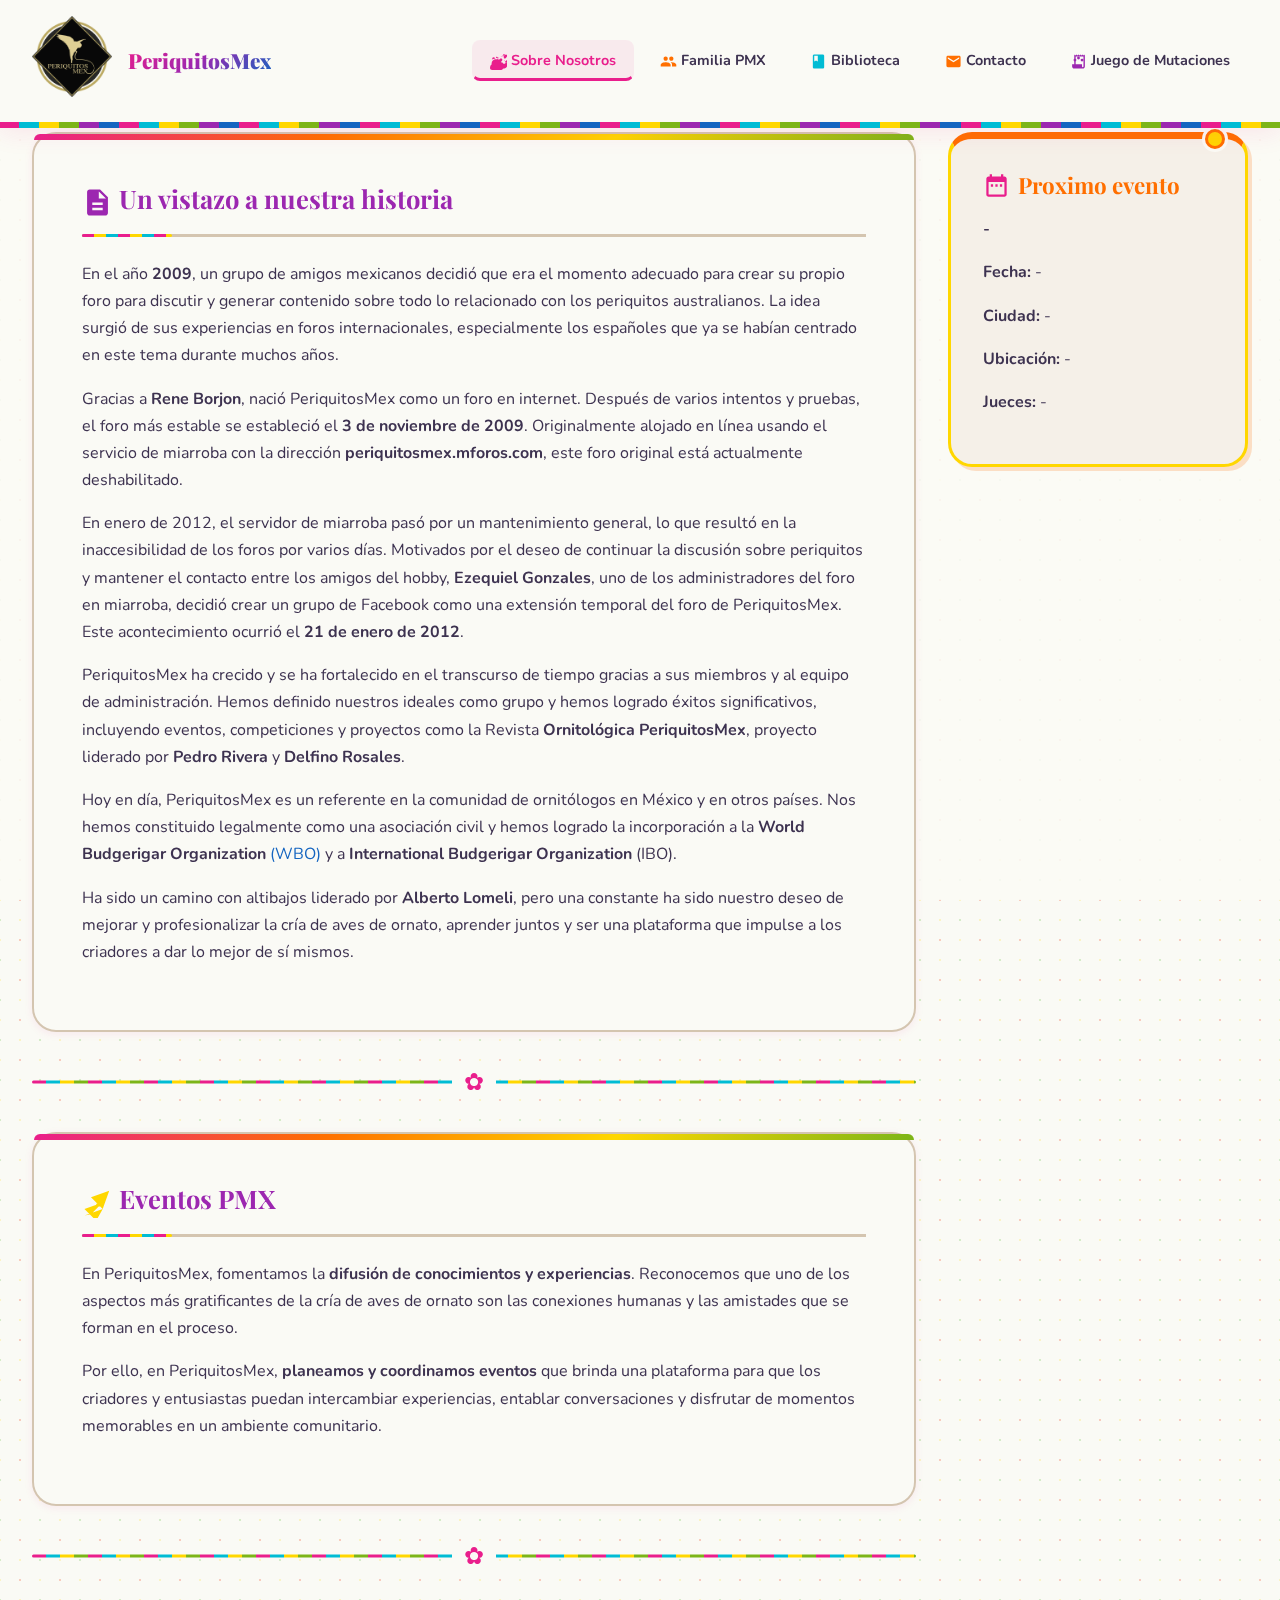
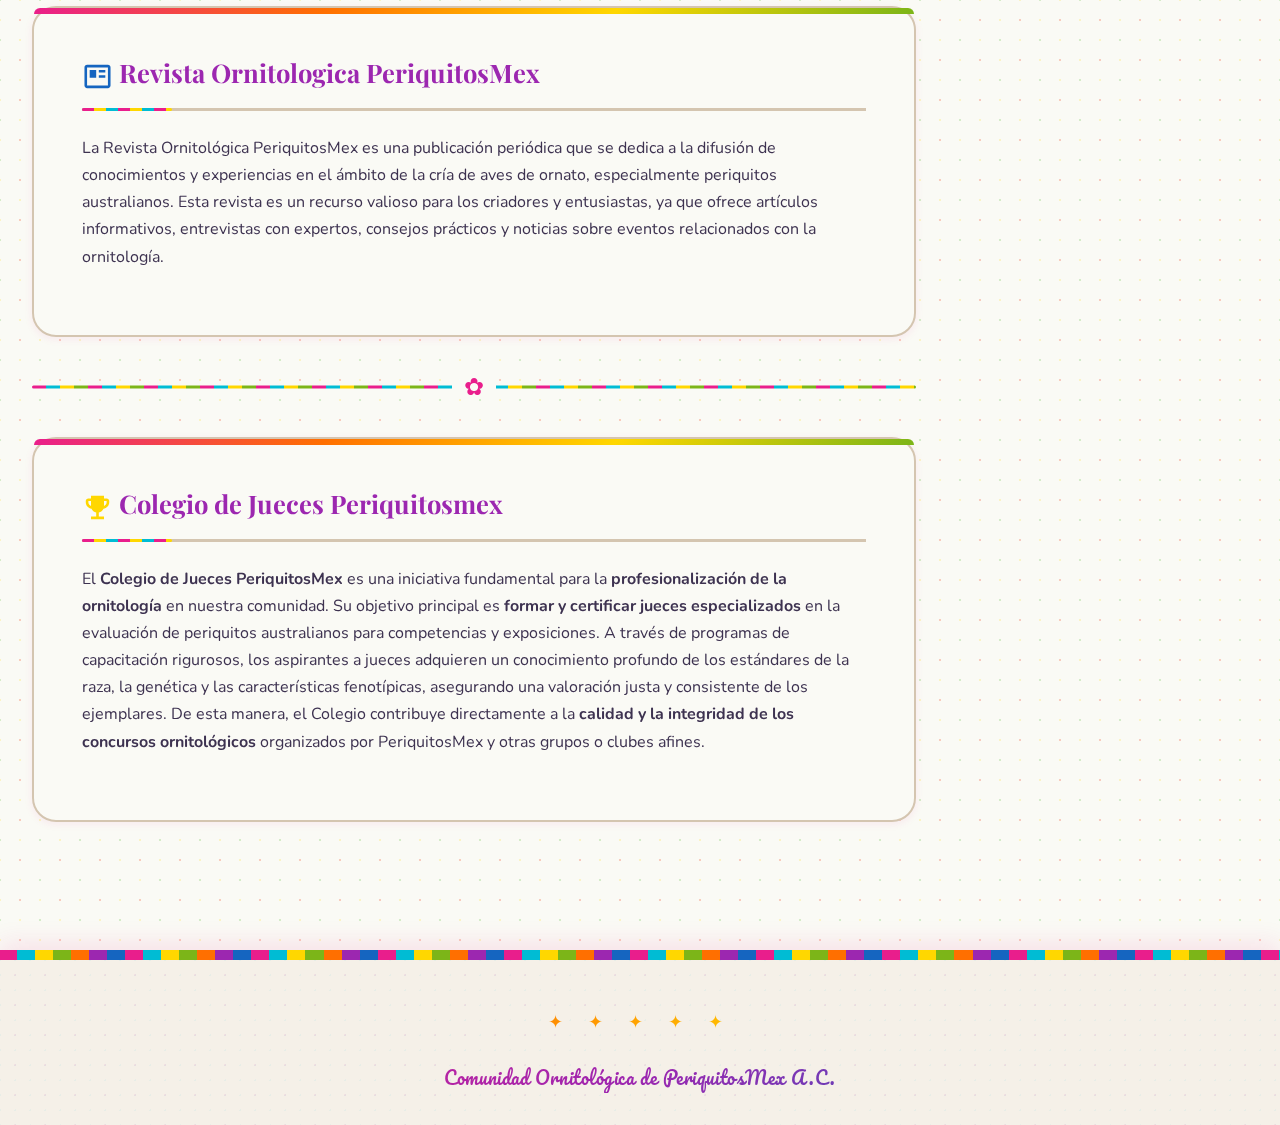
<file: index.html>
<!doctype html>
<html lang="es">
<head>
    <meta charset="UTF-8">
    <meta name="viewport" content="width=device-width, initial-scale=1.0">
    <title>🦜 PeriquitosMex - Sobre Nosotros</title>
    <link rel="stylesheet" href="styles.css">
    <link href="https://fonts.googleapis.com/css2?family=Playfair+Display:wght@700;900&family=Nunito:wght@400;500;600;700;800&family=Pacifico&display=swap" rel="stylesheet">
</head>
<body>
    <!-- Navbar -->
    <nav class="navbar">
        <div class="navbar-logo">
            <a href="index.html">
                <img src="recursos/PMX-Logo.png" alt="Logo PeriquitosMex" class="logo">
            </a>
            <span class="navbar-brand">PeriquitosMex</span>
        </div>
        
        <!-- Mobile Menu Toggle -->
        <button class="menu-toggle" aria-label="Menú">
            <span></span>
            <span></span>
            <span></span>
        </button>
        
        <div class="navbar-menu">
            <button data-page="index.html" class="active"><span class="icon icon-bird"></span> Sobre Nosotros</button>
            <button data-page="familiapmx.html"><span class="icon icon-group"></span> Familia PMX</button>
            <button data-page="biblioteca.html"><span class="icon icon-book"></span> Biblioteca</button>
            <button data-page="contacto.html"><span class="icon icon-mail"></span> Contacto</button>
            <button data-page="mutacionesjuego.html"><span class="icon icon-dna"></span> Juego de Mutaciones</button>
            <button data-page="generador.html"><span class="icon icon-doc"></span> Generador</button>
        </div>
    </nav>

    <!-- Main Content -->
    <div class="main-body">
        <div class="content-with-sidebar">
            <!-- Main Content Area -->
            <div class="content">
                <!-- History Section -->
                <div class="section">
                    <h3><span class="icon icon-scroll"></span> Un vistazo a nuestra historia</h3>
                    <p>
                        En el año <strong>2009</strong>, un grupo de amigos mexicanos decidió que era el momento adecuado para crear su
                        propio foro para discutir y generar contenido sobre todo lo relacionado con los periquitos
                        australianos. La idea surgió de sus experiencias en foros internacionales, especialmente los
                        españoles que ya se habían centrado en este tema durante muchos años.
                    </p>
                    <p>
                        Gracias a <strong>Rene Borjon</strong>, nació PeriquitosMex como un foro en internet. Después de varios intentos y
                        pruebas, el foro más estable se estableció el <strong>3 de noviembre de 2009</strong>. Originalmente alojado en
                        línea usando el servicio de miarroba con la dirección <strong>periquitosmex.mforos.com</strong>, este foro
                        original está actualmente deshabilitado.
                    </p>
                    <p>
                        En enero de 2012, el servidor de miarroba pasó por un mantenimiento general, lo que resultó en la
                        inaccesibilidad de los foros por varios días. Motivados por el deseo de continuar la discusión
                        sobre periquitos y mantener el contacto entre los amigos del hobby, <strong>Ezequiel Gonzales</strong>, uno de los
                        administradores del foro en miarroba, decidió crear un grupo de Facebook como una extensión
                        temporal del foro de PeriquitosMex. Este acontecimiento ocurrió el <strong>21 de enero de 2012</strong>.
                    </p>
                    <p>
                        PeriquitosMex ha crecido y se ha fortalecido en el transcurso de tiempo gracias a sus miembros y
                        al equipo de administración. Hemos definido nuestros ideales como grupo y hemos logrado éxitos
                        significativos, incluyendo eventos, competiciones y proyectos como la Revista <strong>Ornitológica PeriquitosMex</strong>, proyecto liderado por <strong>Pedro Rivera</strong> y <strong>Delfino Rosales</strong>.
                    </p>
                    <p>
                        Hoy en día, PeriquitosMex es un referente en la comunidad de ornitólogos en México y en otros países.
                        Nos hemos constituido legalmente como una asociación civil y hemos logrado la incorporación a la
                        <strong>World Budgerigar Organization</strong> <a href="http://www.world-budgerigar.org/" target="_blank">(WBO)</a> y a <strong>International Budgerigar Organization</strong> (IBO).
                    </p>
                    <p>
                        Ha sido un camino con altibajos liderado por <strong>Alberto Lomeli</strong>, pero una constante ha sido nuestro deseo de mejorar y profesionalizar
                        la cría de aves de ornato, aprender juntos y ser una plataforma que impulse a los criadores a dar lo
                        mejor de sí mismos.
                    </p>
                </div>

                <div class="calaverita-divider"></div>

                <!-- Events Section -->
                <div class="section">
                    <h3><span class="icon icon-party"></span> Eventos PMX</h3>
                    <p>
                        En PeriquitosMex, fomentamos la <strong>difusión de conocimientos y experiencias</strong>. Reconocemos que uno de los aspectos 
                        más gratificantes de la cría de aves de ornato son las conexiones humanas y las amistades que se forman en el proceso.
                    </p>
                    <p>
                        Por ello, en PeriquitosMex, <strong>planeamos y coordinamos eventos</strong> que brinda una plataforma para que los criadores y entusiastas puedan 
                        intercambiar experiencias, entablar conversaciones y disfrutar de momentos memorables en un ambiente comunitario.
                    </p>
                </div>

                <div class="calaverita-divider"></div>

                <!-- Magazine Section -->
                <div class="section">
                    <h3><span class="icon icon-newspaper"></span> Revista Ornitologica PeriquitosMex</h3>
                    <p>
                        La Revista Ornitológica PeriquitosMex es una publicación periódica que se dedica a la difusión de conocimientos y experiencias
                        en el ámbito de la cría de aves de ornato, especialmente periquitos australianos. Esta revista es un recurso valioso para los
                        criadores y entusiastas, ya que ofrece artículos informativos, entrevistas con expertos, consejos prácticos y noticias sobre eventos
                        relacionados con la ornitología.
                    </p>
                </div>

                <div class="calaverita-divider"></div>

                <!-- Judges College Section -->
                <div class="section">
                    <h3><span class="icon icon-trophy"></span> Colegio de Jueces Periquitosmex</h3>
                    <p>
                        El <strong>Colegio de Jueces PeriquitosMex</strong> es una iniciativa fundamental para la <strong>profesionalización de la ornitología</strong> en nuestra comunidad. 
                        Su objetivo principal es <strong>formar y certificar jueces especializados</strong> en la evaluación de periquitos australianos para competencias y exposiciones. 
                        A través de programas de capacitación rigurosos, los aspirantes a jueces adquieren un conocimiento profundo de los estándares de la raza, la genética 
                        y las características fenotípicas, asegurando una valoración justa y consistente de los ejemplares. De esta manera, el Colegio contribuye directamente 
                        a la <strong>calidad y la integridad de los concursos ornitológicos</strong> organizados por PeriquitosMex y otras grupos o clubes afines.
                    </p>
                </div>
            </div>

            <!-- Sidebar -->
            <div class="sidebar">
                <div class="event-infoMain">
                    <h2><span class="icon icon-calendar"></span> Proximo evento</h2>
                    <p><strong>-</strong></p>
                    <p><strong>Fecha:</strong> -</p>
                    <p><strong>Ciudad:</strong> -</p>
                    <p><strong>Ubicación:</strong> -</p>
                    <p><strong>Jueces:</strong> -</p>
                </div>
            </div>
        </div>
    </div>

    <!-- Footer -->
    <footer class="footer">
        <p>Comunidad Ornitol&oacute;gica de PeriquitosMex A.C.</p>
    </footer>

    <script src="script.js"></script>
    <script>
        // Mobile menu toggle
        document.addEventListener('DOMContentLoaded', function() {
            const menuToggle = document.querySelector('.menu-toggle');
            const menu = document.querySelector('.navbar-menu');
            
            if (menuToggle && menu) {
                menuToggle.addEventListener('click', function() {
                    menuToggle.classList.toggle('active');
                    menu.classList.toggle('open');
                });
            }

            // Navbar scroll effect
            const navbar = document.querySelector('.navbar');
            window.addEventListener('scroll', function() {
                if (window.scrollY > 50) {
                    navbar.classList.add('scrolled');
                } else {
                    navbar.classList.remove('scrolled');
                }
            });
        });
    </script>
</body>
</html>
</file>
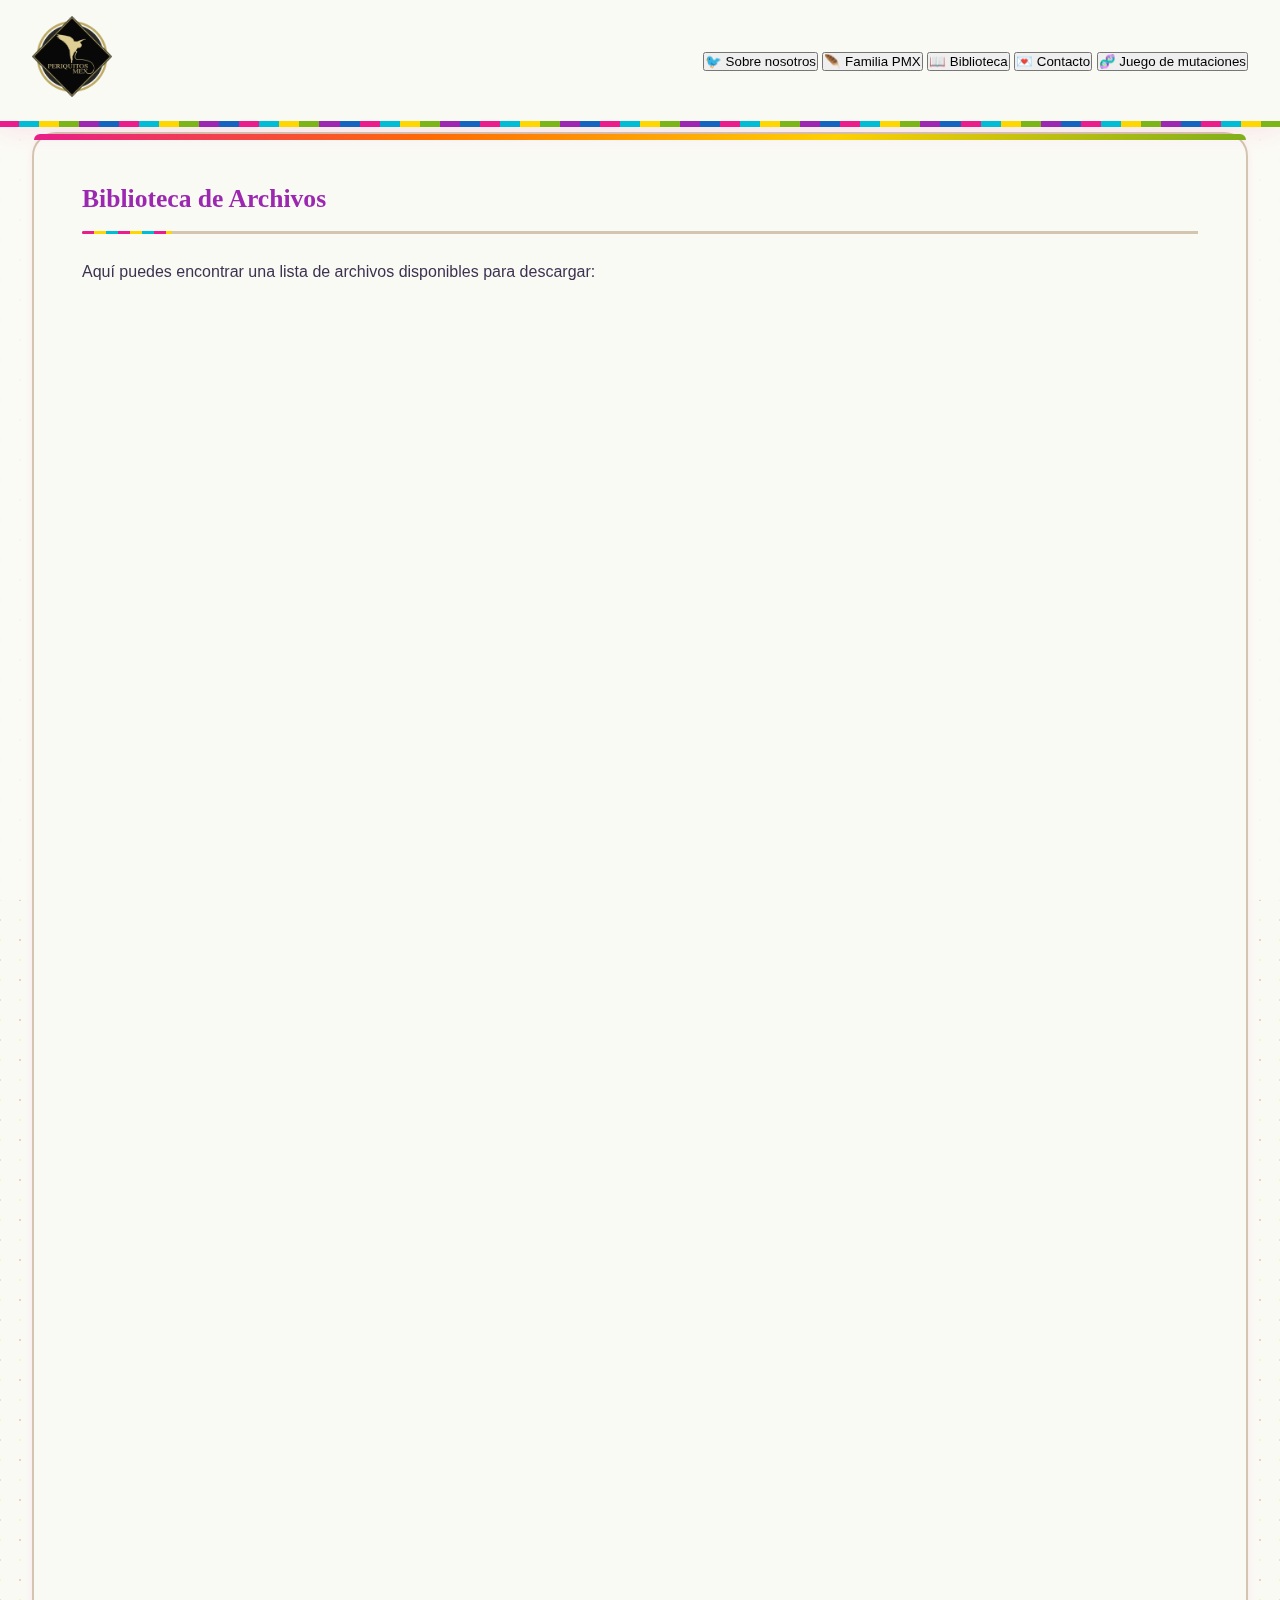
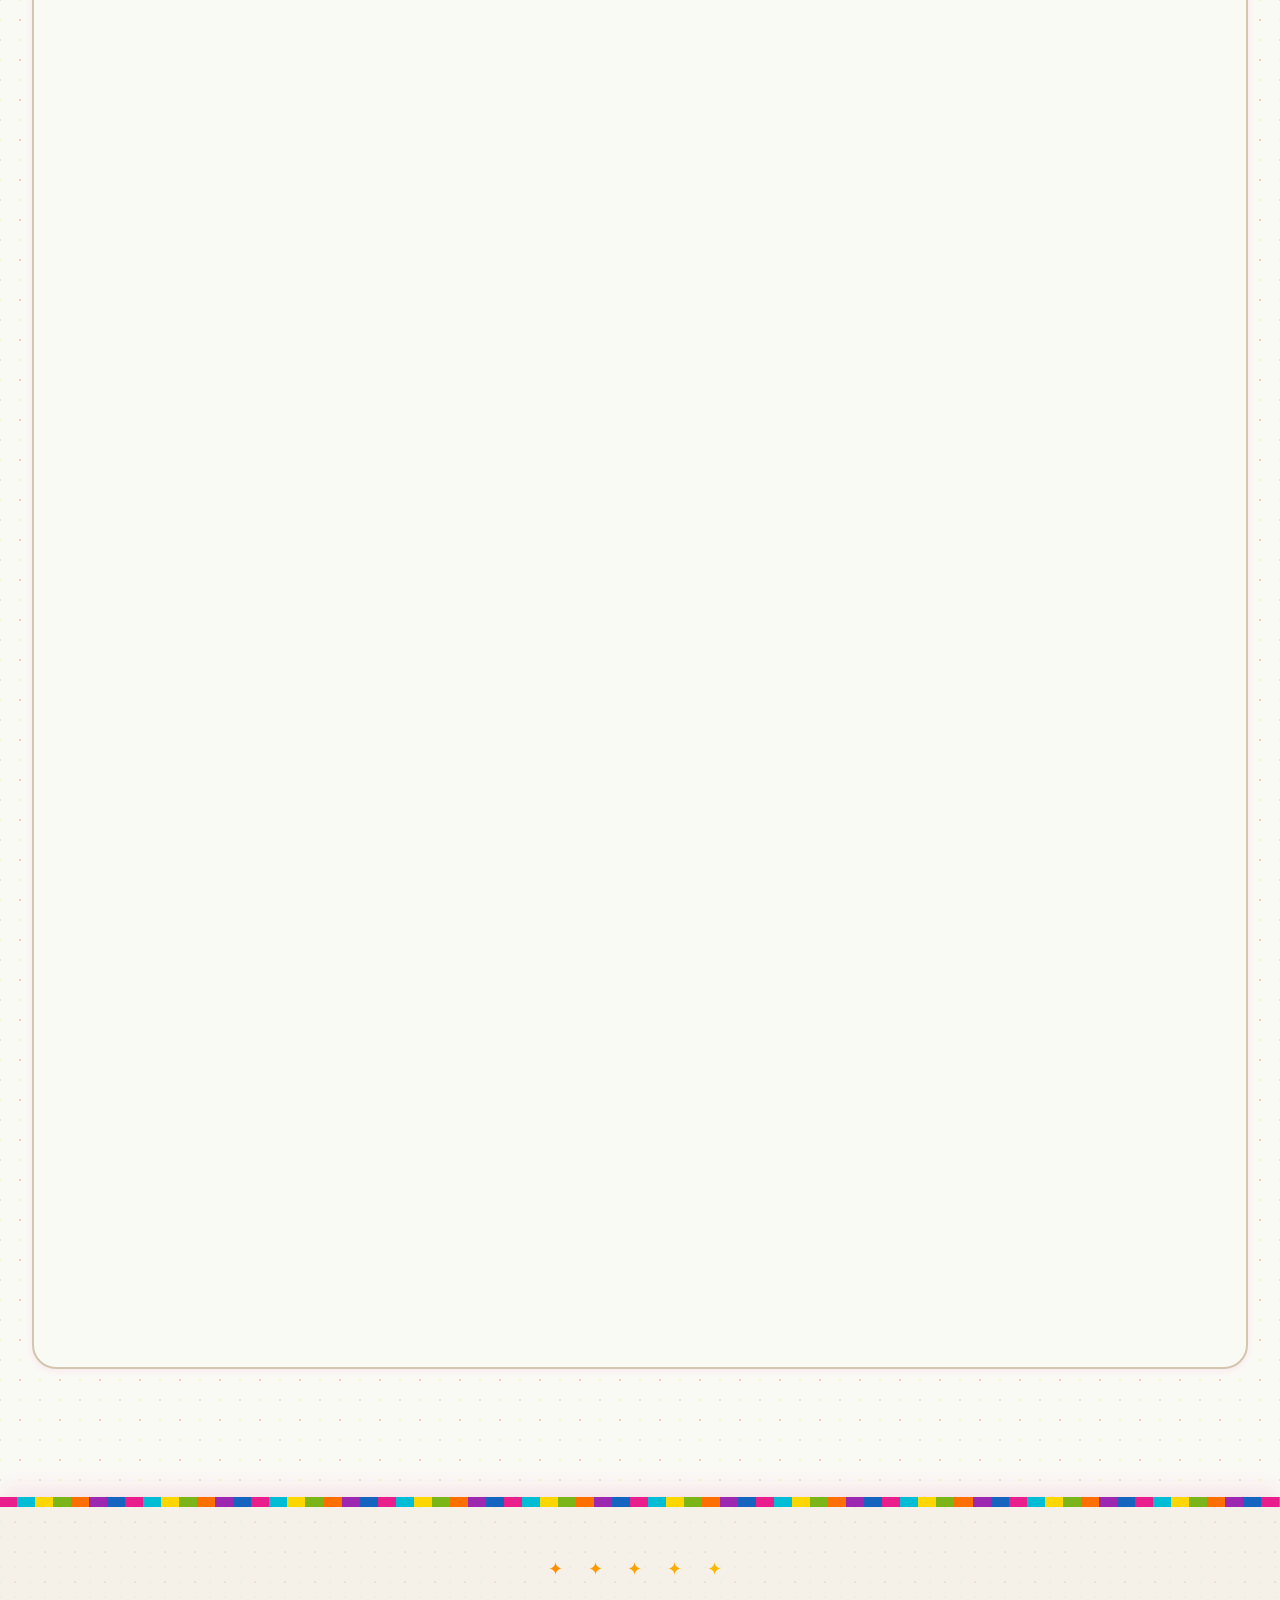
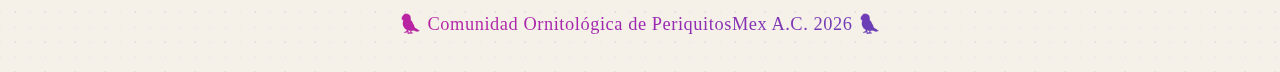
<file: biblioteca.html>
<!doctype html>
<html lang="es">
<head>
    <meta charset="UTF-8">
    <meta name="viewport" content="width=device-width, initial-scale=1.0">
    <title>🦜 PeriquitosMex - Biblioteca</title>
    <link rel="stylesheet" href="styles.css">
</head>
<body>
    <div class="navbar">
        <a href="index.html">
            <img src="recursos/PMX-Logo.png" alt="Logo" class="logo">
        </a>
        <div class="logo-text" id="typing-text"></div>
        <div class="menu">
            <button data-page="/index.html">🐦 Sobre nosotros</button>
            <button data-page="/familiapmx.html">🪶 Familia PMX</button>
            <button data-page="/biblioteca.html">📖 Biblioteca</button>
            <button data-page="/contacto.html">💌 Contacto</button>
            <button data-page="/mutacionesjuego.html">🧬 Juego de mutaciones</button>
        </div>
    </div>

    <div class="main-body">
        <div class="content">
            <div class="section">
                <h3>Biblioteca de Archivos</h3>
                <p>Aquí puedes encontrar una lista de archivos disponibles para descargar:</p>
                <ul class="download-list">
                    <li>
                        Tabla de referencia - Clases en Periquitos Australianos para eventos de competencia | 
                        <a href="biblioteca/Tabla de referencia - Clases en Periquitos Australianos para eventos de competencia.pdf" download class="download-button">Descargar</a>
                    </li>
                    <li>
                        ABE-Exhibición de Agapornis | 
                        <a href="biblioteca/ABE-Exhibición de Agapornis.pdf" download class="download-button">Descargar</a>
                    </li>
                    <li>
                        Breve charla sobre la cría de Inos | 
                        <a href="biblioteca/Breve charla sobre la cría de Inos.pdf" download class="download-button">Descargar</a>
                    </li>
                    <li>
                        Breve tratado sobre la alimentación en periquitos | 
                        <a href="biblioteca/Breve tratado sobre la alimentación en periquitos.pdf" download class="download-button">Descargar</a>
                    </li>
                    <li>
                        Ciclos de fertilidad en los periquitos - A. Terry Tuxford | 
                        <a href="biblioteca/Ciclos de fertilidad en los periquitos - A. Terry Tuxford.pdf" download class="download-button">Descargar</a>
                    </li>
                    <li>
                        Colores estandard - Salvador Riambau | 
                        <a href="biblioteca/Colores estandard - Salvador Riambau.pdf" download class="download-button">Descargar</a>
                    </li>
                    <li>
                        Como reducir la mortalidad en las crías |
                        <a href="biblioteca/Como reducir la mortalidad en las crías.pdf" download class="download-button">Descargar</a>
                    </li>
                    <li>
                        Cuestiones previas a la cría y reproducción de los periquitos |
                        <a href="biblioteca/Cuestiones previas a la cría y reproducción de los periquitos.pdf" download class="download-button">Descargar</a>
                    </li>
                    <li>
                        Determinación del color de los periquitos en etapas tempranas |
                        <a href="biblioteca/Determinación del color de los periquitos en etapas tempranas.pdf" download class="download-button">Descargar</a>
                    </li>
                    <li>
                        El avance de la nutricion en nuestras aves - Fernando Osoro |
                        <a href="biblioteca/El avance de la nutricion en nuestras aves - Fernando Osoro.pdf" download class="download-button">Descargar</a>
                    </li>
                    <li>
                        El juzgamiento del perico Australiano |
                        <a href="biblioteca/El juzgamiento del perico Australiano.pdf" download class="download-button">Descargar</a>
                    </li>
                    <li>
                        Enfermedades derivadas de carencias alimenticias |
                        <a href="biblioteca/Enfermedades derivadas de carencias alimenticias.pdf" download class="download-button">Descargar</a>
                    </li>
                    <li>
                        ESTÁNDAR OFICIAL COE & COM |
                        <a href="biblioteca/ESTÁNDAR OFICIAL COE & COM.pdf" download class="download-button">Descargar</a>
                    </li>
                    <li>
                        Genética y cría de color en periquitos - Ghalib Al-Nasser |
                        <a href="biblioteca/Genética y cría de color en periquitos - Ghalib Al-Nasser.pdf" download class="download-button">Descargar</a>
                    </li>
                    <li>
                        GUIA PARA LA CRIA A MANO DE NINFAS |
                        <a href="biblioteca/GUIA PARA LA CRIA A MANO DE NINFAS.pdf · versión 1.pdf" download class="download-button">Descargar</a>
                    </li>
                    <li>
                        Ideal Egipcio del periquito Hagoromo |
                        <a href="biblioteca/Ideal Egipcio del periquito Hagoromo.pdf" download class="download-button">Descargar</a>
                    </li>
                    <li>
                        Introduccion a la alimentacion en periquitos - Delfino Rosales |
                        <a href="biblioteca/Introduccion a la alimentacion en periquitos - Delfino Rosales.png" download class="download-button">Descargar</a>
                    </li>
                    <li>
                        Protocolo para la visita de aviarios |
                        <a href="biblioteca/Protocolo para la visita de aviarios.png" download class="download-button">Descargar</a>
                    </li>
                    <li>
                        Como reducir la mortalidad en las crías |
                        <a href="biblioteca/Como reducir la mortalidad en las crías.pdf" download class="download-button">Descargar</a>
                    </li>
                    <li>
                        Guía de Periquitos Rostrales |
                        <a href="biblioteca/RostralesPeriquitos.png" download class="download-button">Descargar</a>
                    </li>
                    <li>
                        Sistema Digestivo de los Periquitos |
                        <a href="biblioteca/Sistema Digestivo de los Periquitos.png" download class="download-button">Descargar</a>
                    </li>
                    <li>
                        Tabla Texas Clearbody Impuros |
                        <a href="biblioteca/Tabla Texas Clearbody Impuros.png" download class="download-button">Descargar</a>
                    </li>
                    <li>
                        Tabla Texas Clearbody Puros |
                        <a href="biblioteca/Tabla Texas Clearbody Puros.png" download class="download-button">Descargar</a>
                    </li>
                </ul>
            </div>
        </div>
    </div>

    <div class="footer">
        <p>🦜 Comunidad Ornitológica de PeriquitosMex A.C. <span id="year"></span> 🦜</p>
    </div>

    <script src="script.js"></script>
<script src="script.js"></script>
<script>
    document.addEventListener("DOMContentLoaded", function () {
        var yearSpan = document.getElementById("year");
        if (yearSpan) {
            yearSpan.textContent = new Date().getFullYear();
        }
    });
</script>
</body>
</html>
</file>
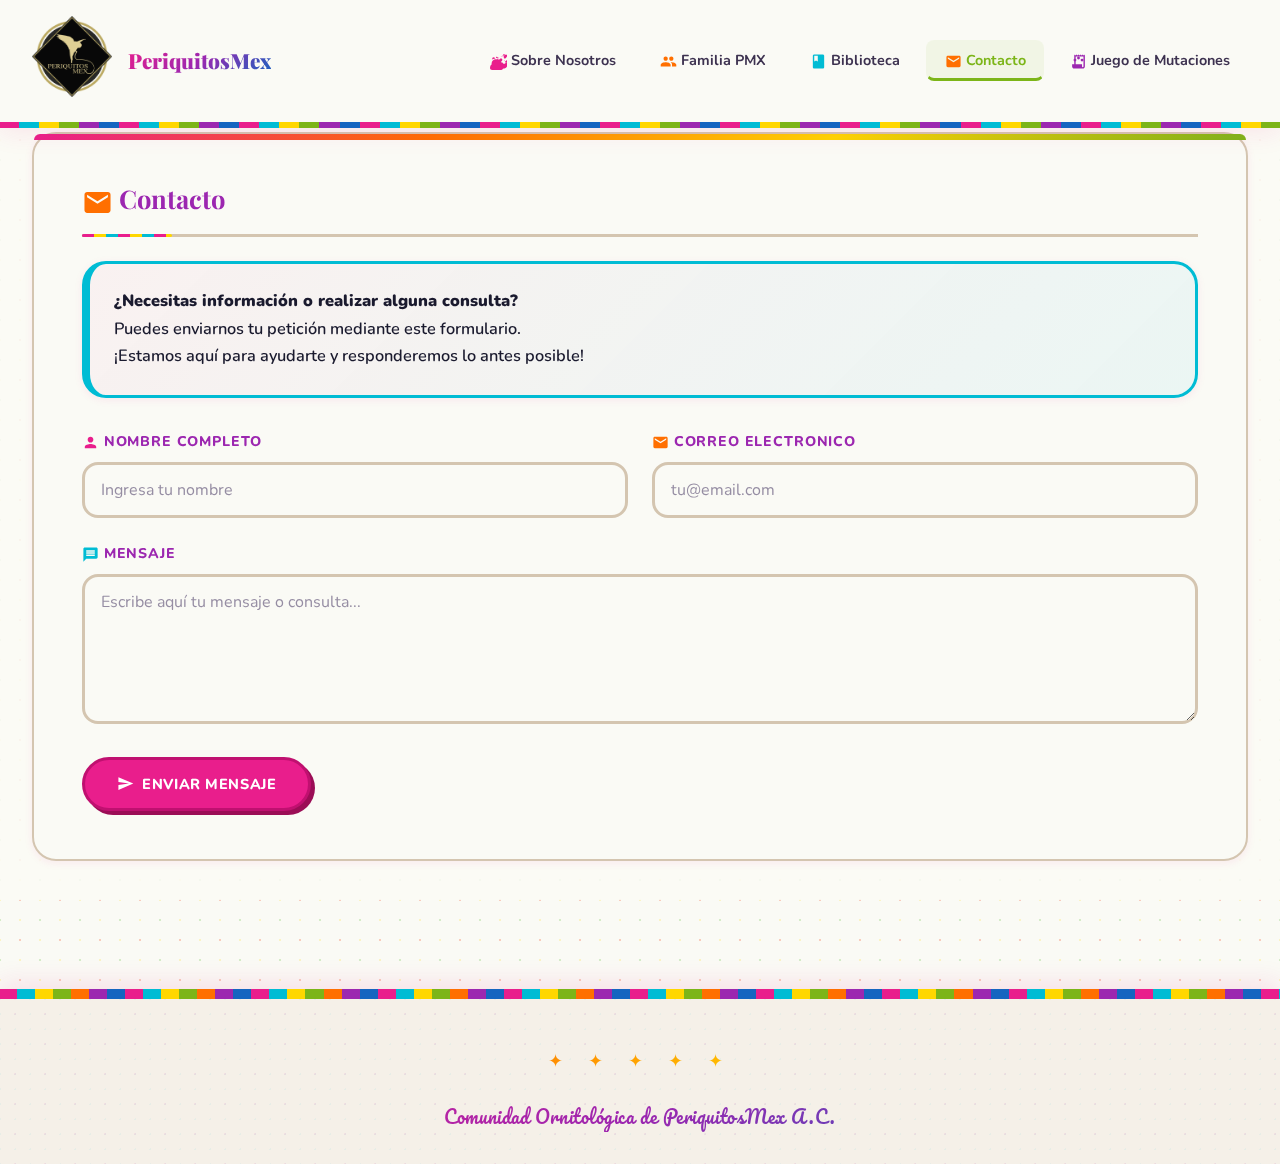
<file: contacto.html>
<!doctype html>
<html lang="es">
<head>
    <meta charset="UTF-8">
    <meta name="viewport" content="width=device-width, initial-scale=1.0">
    <title>🦜 PeriquitosMex - Contacto</title>
    <link rel="stylesheet" href="styles.css">
    <link href="https://fonts.googleapis.com/css2?family=Playfair+Display:wght@700;900&family=Nunito:wght@400;500;600;700;800&family=Pacifico&display=swap" rel="stylesheet">
</head>
<body>
    <!-- Navbar -->
    <nav class="navbar">
        <div class="navbar-logo">
            <a href="index.html">
                <img src="recursos/PMX-Logo.png" alt="Logo PeriquitosMex" class="logo">
            </a>
            <span class="navbar-brand">PeriquitosMex</span>
        </div>
        
        <!-- Mobile Menu Toggle -->
        <button class="menu-toggle" aria-label="Menú">
            <span></span>
            <span></span>
            <span></span>
        </button>
        
        <div class="navbar-menu">
            <button data-page="index.html"><span class="icon icon-bird"></span> Sobre Nosotros</button>
            <button data-page="familiapmx.html"><span class="icon icon-group"></span> Familia PMX</button>
            <button data-page="biblioteca.html"><span class="icon icon-book"></span> Biblioteca</button>
            <button data-page="contacto.html" class="active"><span class="icon icon-mail"></span> Contacto</button>
            <button data-page="mutacionesjuego.html"><span class="icon icon-dna"></span> Juego de Mutaciones</button>
            <button data-page="generador.html"><span class="icon icon-doc"></span> Generador</button>
        </div>
    </nav>

    <!-- Main Content -->
    <div class="main-body">
        <div class="content">
            <div class="section">
                <h3><span class="icon icon-mail"></span> Contacto</h3>
                
                <p class="contact-invite">
                    <strong>¿Necesitas información o realizar alguna consulta?</strong><br>
                    Puedes enviarnos tu petición mediante este formulario.<br>
                    ¡Estamos aquí para ayudarte y responderemos lo antes posible!
                </p>
                
                <form class="contact-form" action="#" method="post">
                    <div class="form-row">
                        <div class="form-group">
                            <label for="nombre"><span class="icon icon-person"></span> Nombre completo</label>
                            <input type="text" id="nombre" name="nombre" class="form-control" required placeholder="Ingresa tu nombre">
                            <div id="nombre-feedback" class="invalid-feedback">El nombre no debe contener números y debe tener menos de 25 caracteres.</div>
                        </div>
                        
                        <div class="form-group">
                            <label for="email"><span class="icon icon-mail"></span> Correo electronico</label>
                            <input type="email" id="email" name="email" class="form-control" required placeholder="tu@email.com">
                            <div id="email-feedback" class="invalid-feedback">Por favor, introduce un correo electrónico válido.</div>
                        </div>
                    </div>
                    
                    <div class="form-group">
                        <label for="mensaje"><span class="icon icon-chat"></span> Mensaje</label>
                        <textarea id="mensaje" name="mensaje" class="form-control" required placeholder="Escribe aquí tu mensaje o consulta..."></textarea>
                        <div id="mensaje-feedback" class="invalid-feedback">Por favor, cuéntanos en detalle tu consulta. El mensaje no debe exceder los 400 caracteres.</div>
                    </div>
                    
                    <div class="form-submit">
                        <button type="submit" class="btn btn-primary"><span class="icon icon-send"></span> Enviar mensaje</button>
                    </div>
                </form>
            </div>
        </div>
    </div>

    <!-- Footer -->
    <footer class="footer">
        <p>Comunidad Ornitol&oacute;gica de PeriquitosMex A.C.</p>
    </footer>

    <script src="script.js"></script>
    <script>
        // Mobile menu toggle
        document.addEventListener('DOMContentLoaded', function() {
            const menuToggle = document.querySelector('.menu-toggle');
            const menu = document.querySelector('.navbar-menu');
            
            if (menuToggle && menu) {
                menuToggle.addEventListener('click', function() {
                    menuToggle.classList.toggle('active');
                    menu.classList.toggle('open');
                });
            }

            // Navbar scroll effect
            const navbar = document.querySelector('.navbar');
            window.addEventListener('scroll', function() {
                if (window.scrollY > 50) {
                    navbar.classList.add('scrolled');
                } else {
                    navbar.classList.remove('scrolled');
                }
            });
        });
    </script>
</body>
</html>
</file>
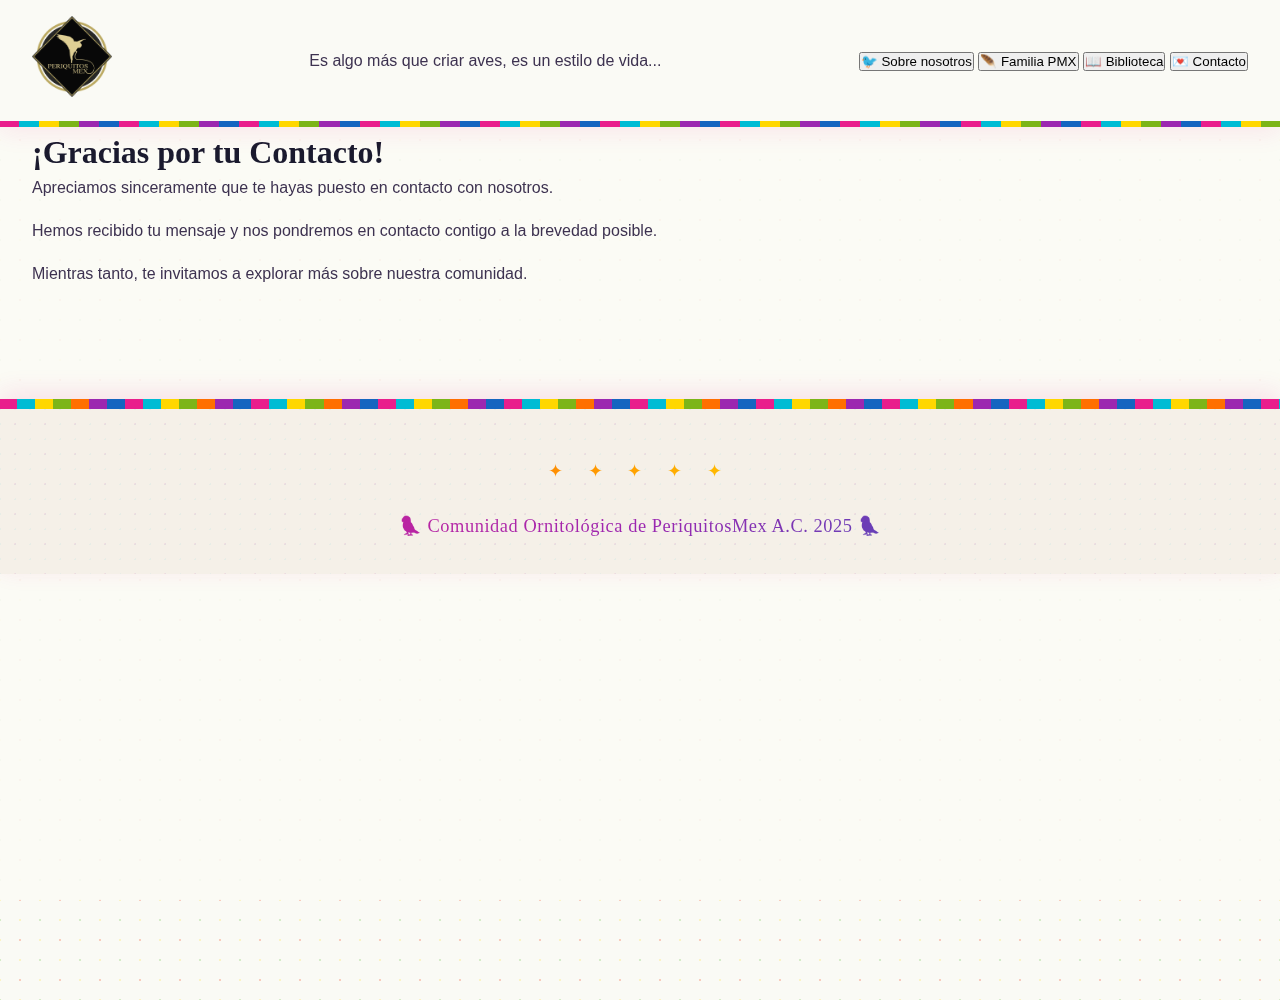
<file: contactoenviado.html>
<!doctype html>
<html lang="es">
    <head>
        <meta charset="UTF-8" />
        <meta name="viewport" content="width=device-width, initial-scale=1.0" />
        <title>🦜 PeriquitosMex - ¡Gracias por tu Contacto!</title>
        <link rel="stylesheet" href="styles.css" />
    </head>
    <body>
        <div class="navbar">
            <a href="index.html">
                <img src="recursos/PMX-Logo.png" alt="Logo" class="logo" />
            </a>
            <div class="logo-text">Es algo más que criar aves, es un estilo de vida...</div>
            <div class="menu">
                <button data-page="/index.html">🐦 Sobre nosotros</button>
                <button data-page="/familiapmx.html">🪶 Familia PMX</button>
                <button data-page="/biblioteca.html">📖 Biblioteca</button>
                <button data-page="/contacto.html">💌 Contacto</button>
            </div>
        </div>

        <div class="main-body">
            <div class="content">
                <h2>¡Gracias por tu Contacto!</h2>
                <p>Apreciamos sinceramente que te hayas puesto en contacto con nosotros.</p>
                <p>Hemos recibido tu mensaje y nos pondremos en contacto contigo a la brevedad posible.</p>
                <p>Mientras tanto, te invitamos a explorar más sobre nuestra comunidad.</p>
            </div>
        </div>

<!-- Fixed Footer Div (in desktop) -->
        <div class="footer">
            <p>🦜 Comunidad Ornitológica de PeriquitosMex A.C. 2025 🦜</p>
        </div>

        <script src="script.js"></script>
    </body>
</html>
</file>
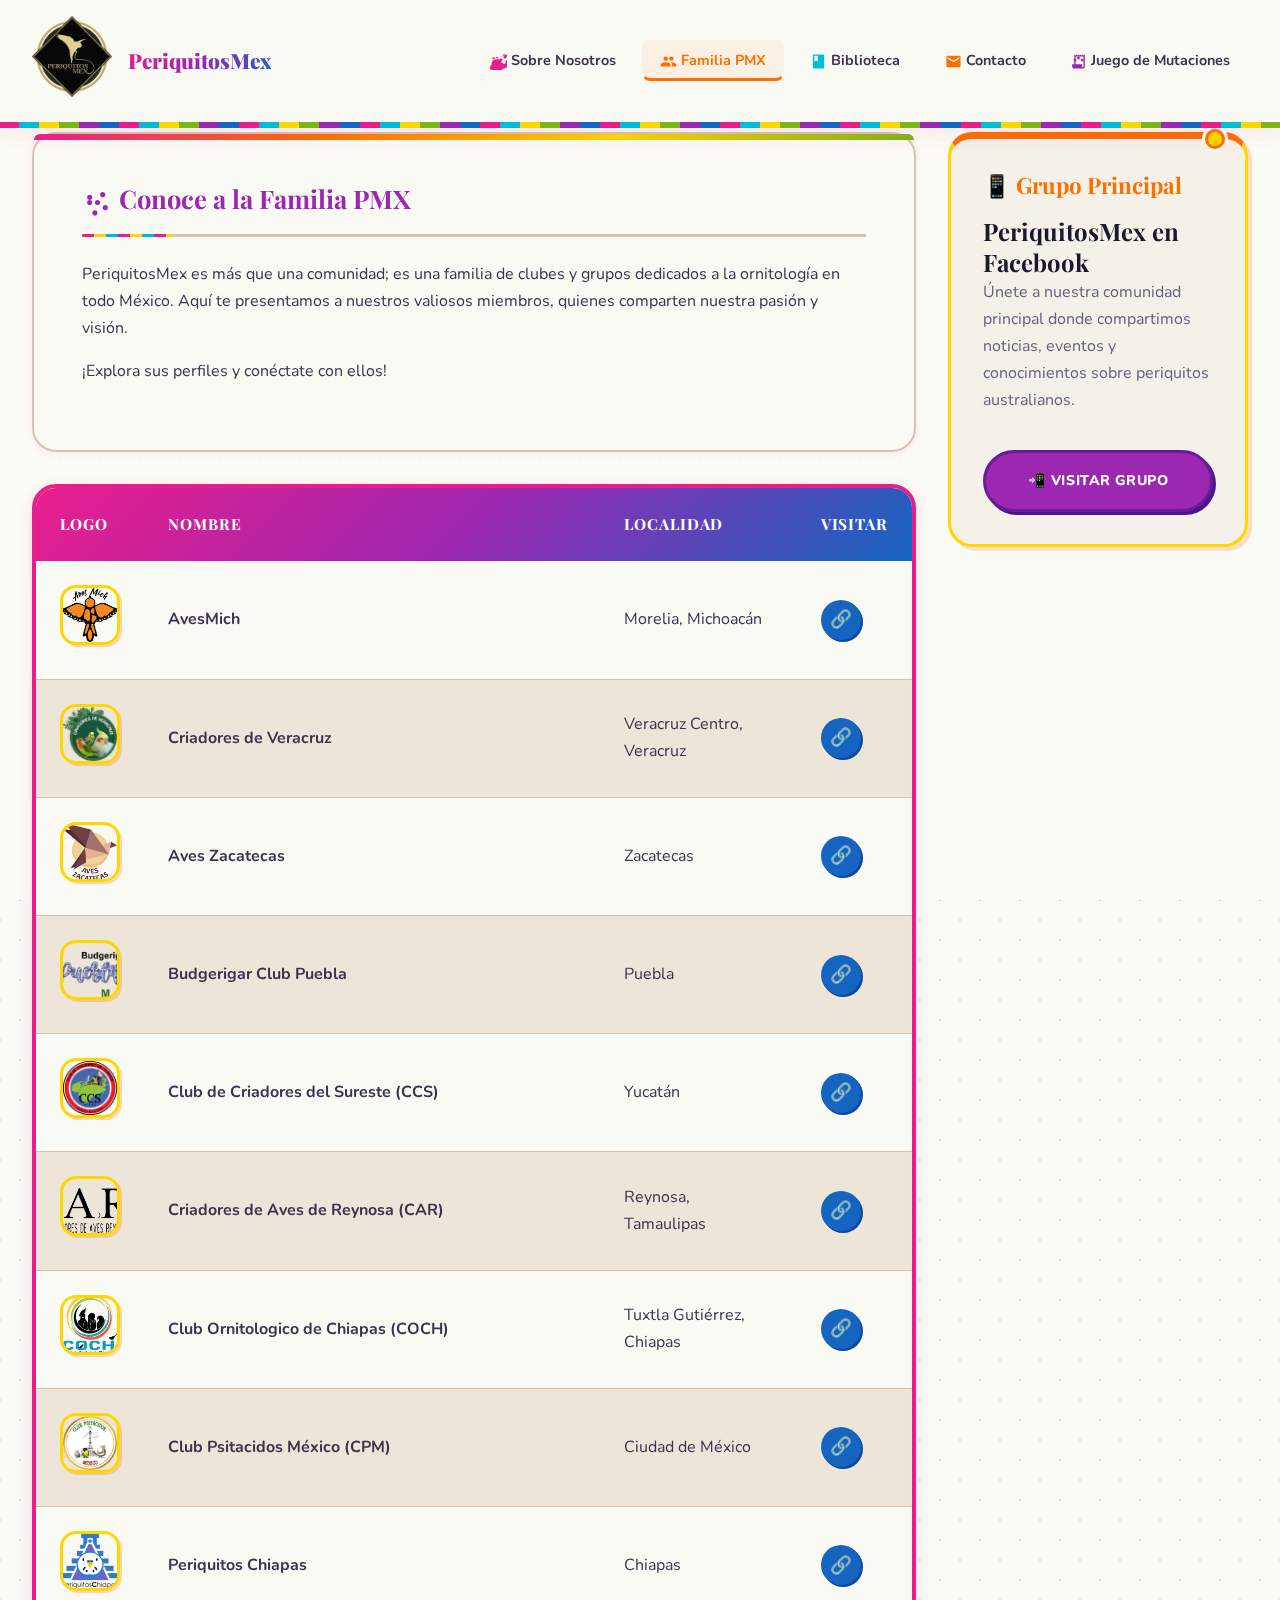
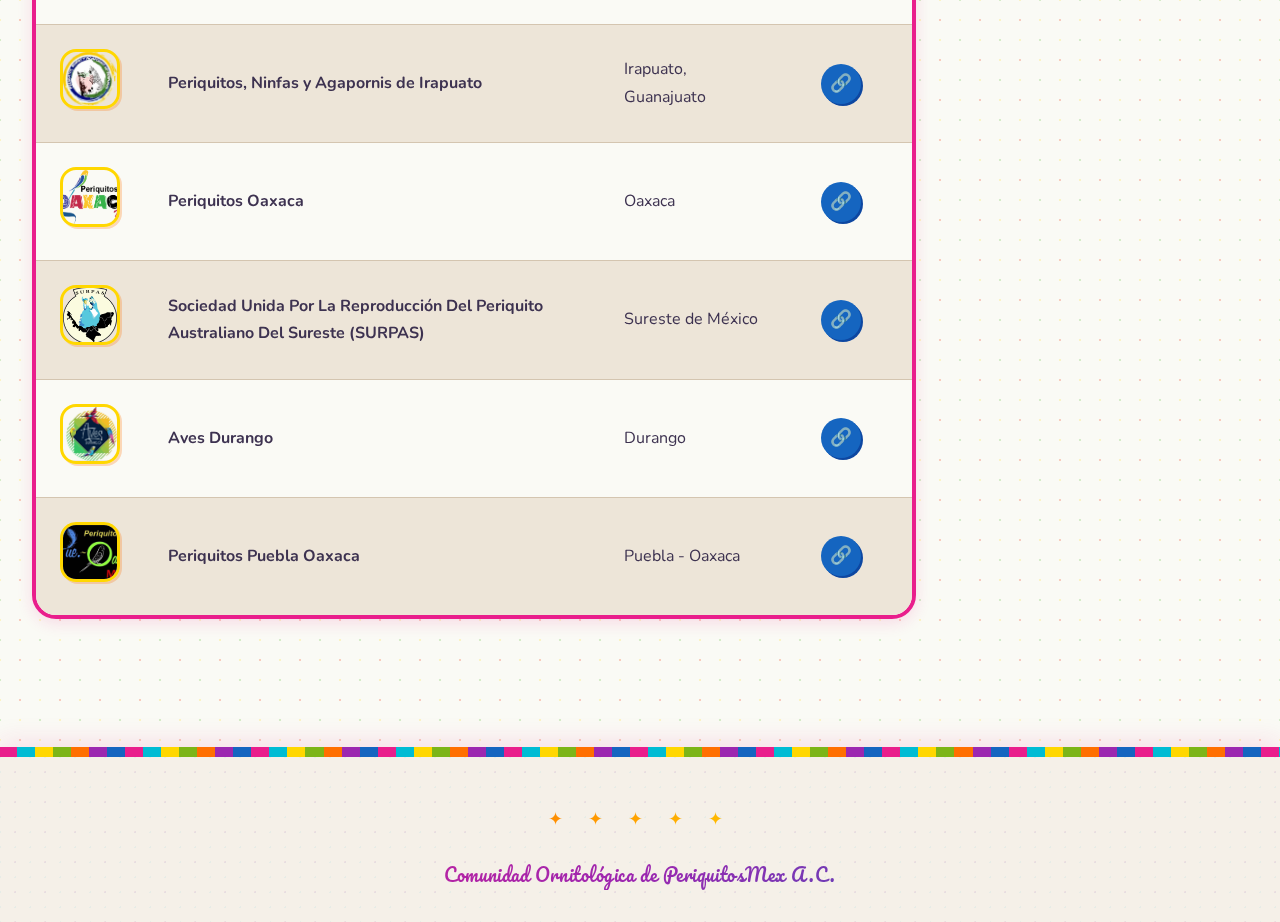
<file: familiapmx.html>
<!doctype html>
<html lang="es">
<head>
    <meta charset="UTF-8">
    <meta name="viewport" content="width=device-width, initial-scale=1.0">
    <title>🦜 PeriquitosMex - Familia PMX</title>
    <link rel="stylesheet" href="styles.css">
    <link href="https://fonts.googleapis.com/css2?family=Playfair+Display:wght@700;900&family=Nunito:wght@400;500;600;700;800&family=Pacifico&display=swap" rel="stylesheet">
</head>
<body>
    <!-- Navbar -->
    <nav class="navbar">
        <div class="navbar-logo">
            <a href="index.html">
                <img src="recursos/PMX-Logo.png" alt="Logo PeriquitosMex" class="logo">
            </a>
            <span class="navbar-brand">PeriquitosMex</span>
        </div>
        
        <!-- Mobile Menu Toggle -->
        <button class="menu-toggle" aria-label="Menú">
            <span></span>
            <span></span>
            <span></span>
        </button>
        
        <div class="navbar-menu">
            <button data-page="index.html"><span class="icon icon-bird"></span> Sobre Nosotros</button>
            <button data-page="familiapmx.html" class="active"><span class="icon icon-group"></span> Familia PMX</button>
            <button data-page="biblioteca.html"><span class="icon icon-book"></span> Biblioteca</button>
            <button data-page="contacto.html"><span class="icon icon-mail"></span> Contacto</button>
            <button data-page="mutacionesjuego.html"><span class="icon icon-dna"></span> Juego de Mutaciones</button>
            <button data-page="generador.html"><span class="icon icon-doc"></span> Generador</button>
        </div>
    </nav>

    <!-- Main Content -->
    <div class="main-body">
        <div class="content-with-sidebar">
            <!-- Main Content Area -->
            <div class="content">
                <div class="section">
                    <h3><span class="icon icon-family"></span> Conoce a la Familia PMX</h3>
                    <p>
                        PeriquitosMex es más que una comunidad; es una familia de clubes y grupos dedicados a la ornitología en todo México. Aquí te presentamos 
                        a nuestros valiosos miembros, quienes comparten nuestra pasión y visión.
                    </p>
                    <p>
                        ¡Explora sus perfiles y conéctate con ellos!
                    </p>
                </div>

                <!-- Clubs Table -->
                <table class="clubs-table">
                    <thead>
                        <tr>
                            <th>Logo</th>
                            <th>Nombre</th>
                            <th>Localidad</th>
                            <th>Visitar</th>
                        </tr>
                    </thead>
                    <tbody>
                        <tr>
                            <td><img src="images/Logo-AvesMich.png" alt="Logo AvesMich" class="club-logo"></td>
                            <td><strong>AvesMich</strong></td>
                            <td>Morelia, Michoacán</td>
                            <td><a href="https://www.facebook.com/groups/Avesmich/" target="_blank" class="visit-link" title="Visitar Grupo">🔗</a></td>
                        </tr>
                        <tr>
                            <td><img src="images/Logo-AvesVeracruz.png" alt="Logo Criadores de Veracruz" class="club-logo"></td>
                            <td><strong>Criadores de Veracruz</strong></td>
                            <td>Veracruz Centro, Veracruz</td>
                            <td><a href="https://www.facebook.com/groups/232043325229610" target="_blank" class="visit-link" title="Visitar Grupo">🔗</a></td>
                        </tr>
                        <tr>
                            <td><img src="images/Logo-AvesZacatecas.png" alt="Logo Aves Zacatecas" class="club-logo"></td>
                            <td><strong>Aves Zacatecas</strong></td>
                            <td>Zacatecas</td>
                            <td><a href="https://www.facebook.com/groups/785525655579476" target="_blank" class="visit-link" title="Visitar Grupo">🔗</a></td>
                        </tr>
                        <tr>
                            <td><img src="images/Logo-BudgerigarClubPuebla.png" alt="Logo Budgerigar Club Puebla" class="club-logo"></td>
                            <td><strong>Budgerigar Club Puebla</strong></td>
                            <td>Puebla</td>
                            <td><a href="https://www.facebook.com/groups/388786018914875" target="_blank" class="visit-link" title="Visitar Grupo">🔗</a></td>
                        </tr>
                        <tr>
                            <td><img src="images/LogoCCS.png" alt="Logo Club de Criadores del Sureste de México" class="club-logo"></td>
                            <td><strong>Club de Criadores del Sureste (CCS)</strong></td>
                            <td>Yucatán</td>
                            <td><a href="https://www.facebook.com/groups/2560216327398720" target="_blank" class="visit-link" title="Visitar Grupo">🔗</a></td>
                        </tr>
                        <tr>
                            <td><img src="images/Logo-CAR.png" alt="Logo Criadores de Aves de Reynosa" class="club-logo"></td>
                            <td><strong>Criadores de Aves de Reynosa (CAR)</strong></td>
                            <td>Reynosa, Tamaulipas</td>
                            <td><a href="https://www.facebook.com/groups/497846934737153" target="_blank" class="visit-link" title="Visitar Grupo">🔗</a></td>
                        </tr>
                        <tr>
                            <td><img src="images/Logo-COCH.png" alt="Logo Club Ornitologico de Chiapas" class="club-logo"></td>
                            <td><strong>Club Ornitologico de Chiapas (COCH)</strong></td>
                            <td>Tuxtla Gutiérrez, Chiapas</td>
                            <td><a href="https://www.facebook.com/groups/ClubOrnitologicodeChiapas" target="_blank" class="visit-link" title="Visitar Grupo">🔗</a></td>
                        </tr>
                        <tr>
                            <td><img src="images/LogoCpm.png" alt="Logo Club Psitacidos México" class="club-logo"></td>
                            <td><strong>Club Psitacidos México (CPM)</strong></td>
                            <td>Ciudad de México</td>
                            <td><a href="https://www.facebook.com/groups/421524818869193" target="_blank" class="visit-link" title="Visitar Grupo">🔗</a></td>
                        </tr>
                        <tr>
                            <td><img src="images/Logo-PeriquitosChiapas.png" alt="Logo Periquitos Chiapas" class="club-logo"></td>
                            <td><strong>Periquitos Chiapas</strong></td>
                            <td>Chiapas</td>
                            <td><a href="https://www.facebook.com/groups/1900884170185069" target="_blank" class="visit-link" title="Visitar Grupo">🔗</a></td>
                        </tr>
                        <tr>
                            <td><img src="images/Logo-PeriquitosIrapuato.png" alt="Logo Periquitos, Ninfas y Agapornis de Irapuato" class="club-logo"></td>
                            <td><strong>Periquitos, Ninfas y Agapornis de Irapuato</strong></td>
                            <td>Irapuato, Guanajuato</td>
                            <td><a href="https://www.facebook.com/groups/1314765801911962" target="_blank" class="visit-link" title="Visitar Grupo">🔗</a></td>
                        </tr>
                        <tr>
                            <td><img src="images/Logo-PeriquitosOaxacaMex.png" alt="Logo Periquitos Oaxaca" class="club-logo"></td>
                            <td><strong>Periquitos Oaxaca</strong></td>
                            <td>Oaxaca</td>
                            <td><a href="https://www.facebook.com/groups/288149411857599" target="_blank" class="visit-link" title="Visitar Grupo">🔗</a></td>
                        </tr>
                        <tr>
                            <td><img src="images/Logo-Surpas.png" alt="Logo Sociedad Unida Por La Reproducción Del Periquito Australiano Del Sureste" class="club-logo"></td>
                            <td><strong>Sociedad Unida Por La Reproducción Del Periquito Australiano Del Sureste (SURPAS)</strong></td>
                            <td>Sureste de México</td>
                            <td><a href="https://www.facebook.com/groups/284496966128960" target="_blank" class="visit-link" title="Visitar Grupo">🔗</a></td>
                        </tr>
                        <tr>
                            <td><img src="images/Logo-AvesDurango.png" alt="Logo Aves Durango" class="club-logo"></td>
                            <td><strong>Aves Durango</strong></td>
                            <td>Durango</td>
                            <td><a href="https://www.facebook.com/groups/209112865377886" target="_blank" class="visit-link" title="Visitar Grupo">🔗</a></td>
                        </tr>
                        <tr>
                            <td><img src="images/Logo-PueOax.png" alt="Logo Periquitos Puebla Oaxaca" class="club-logo"></td>
                            <td><strong>Periquitos Puebla Oaxaca</strong></td>
                            <td>Puebla - Oaxaca</td>
                            <td><a href="#" target="_blank" class="visit-link" title="Visitar Grupo">🔗</a></td>
                        </tr>
                    </tbody>
                </table>
            </div>

            <!-- Sidebar -->
            <div class="sidebar">
                <div class="event-info">
                    <h2>📱 Grupo Principal</h2>
                    <h3>PeriquitosMex en Facebook</h3>
                    <p>Únete a nuestra comunidad principal donde compartimos noticias, eventos y conocimientos sobre periquitos australianos.</p>
                    <br>
                    <a href="https://www.facebook.com/groups/1390738544445122" target="_blank" class="group-button" style="width: 100%; justify-content: center;">📲 Visitar Grupo</a>
                </div>
            </div>
        </div>
    </div>

    <!-- Footer -->
    <footer class="footer">
        <p>Comunidad Ornitol&oacute;gica de PeriquitosMex A.C.</p>
    </footer>

    <script src="script.js"></script>

</body>
</html>
</file>
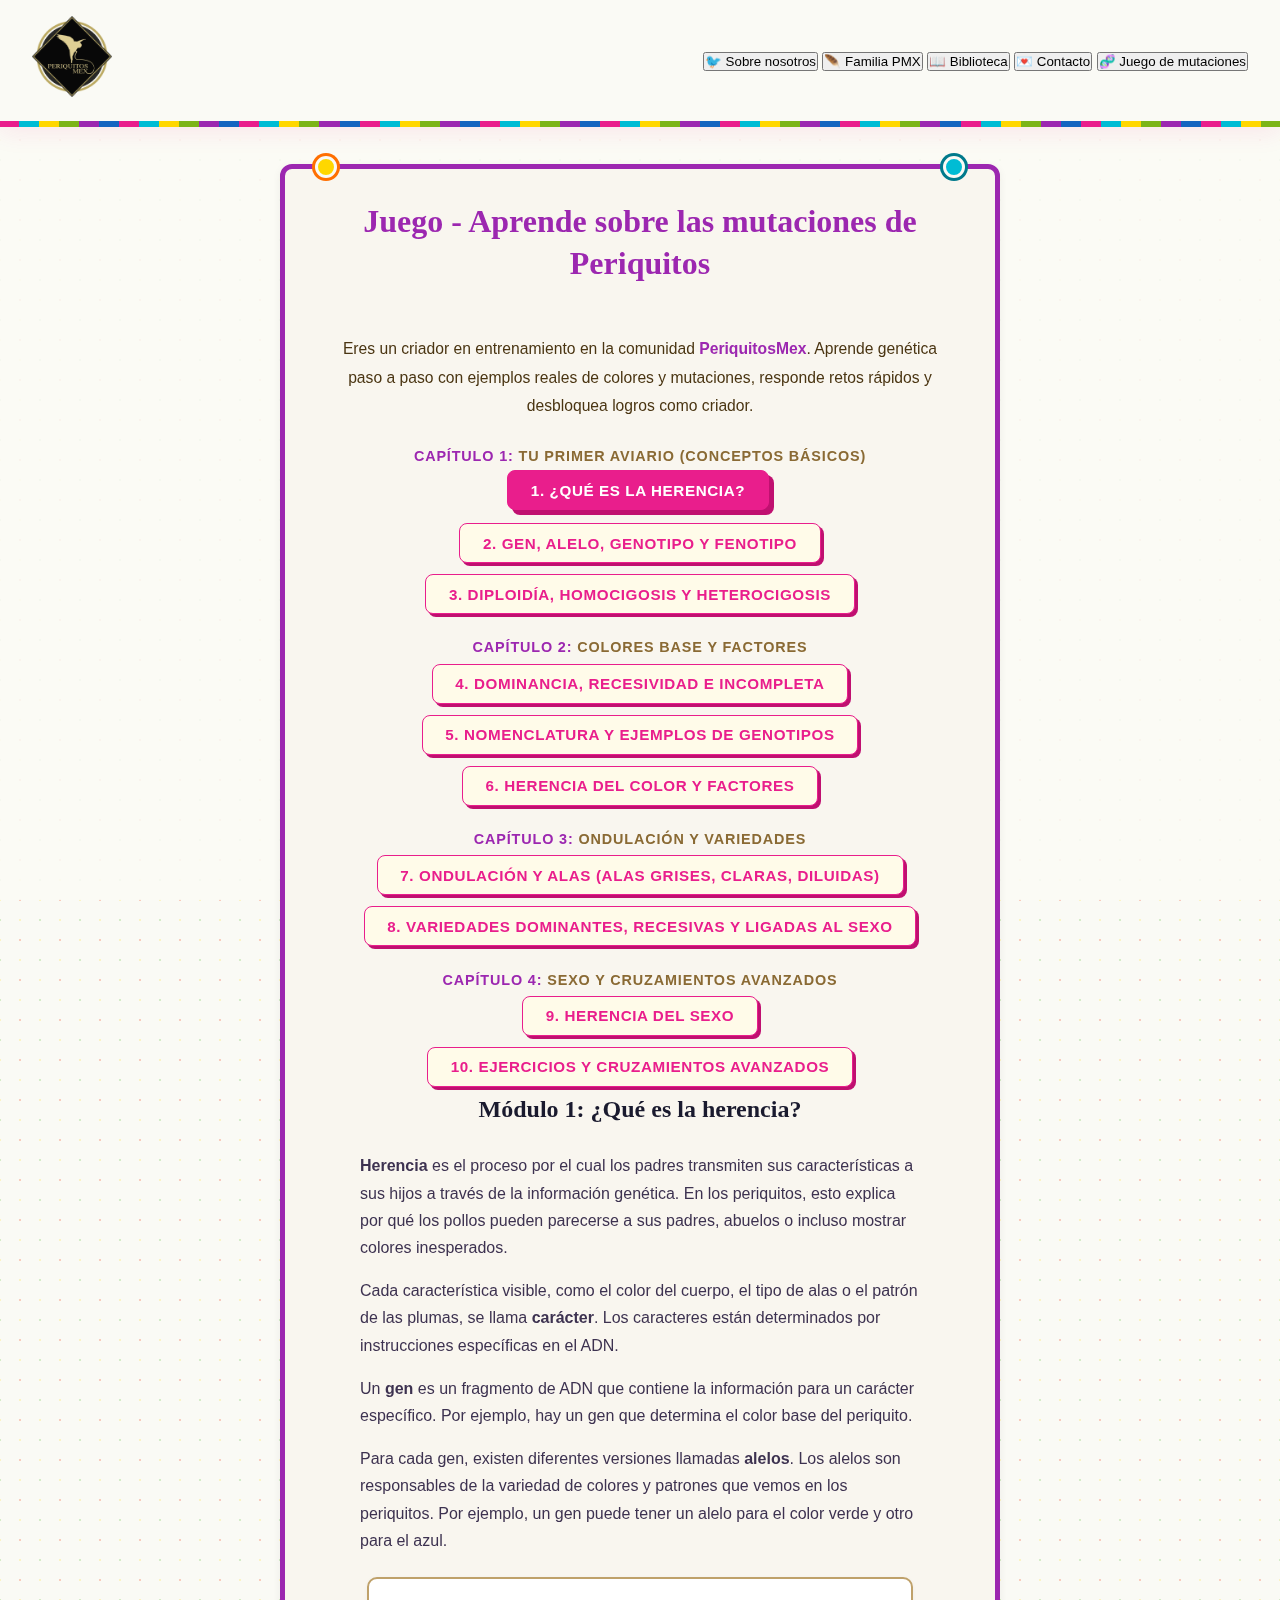
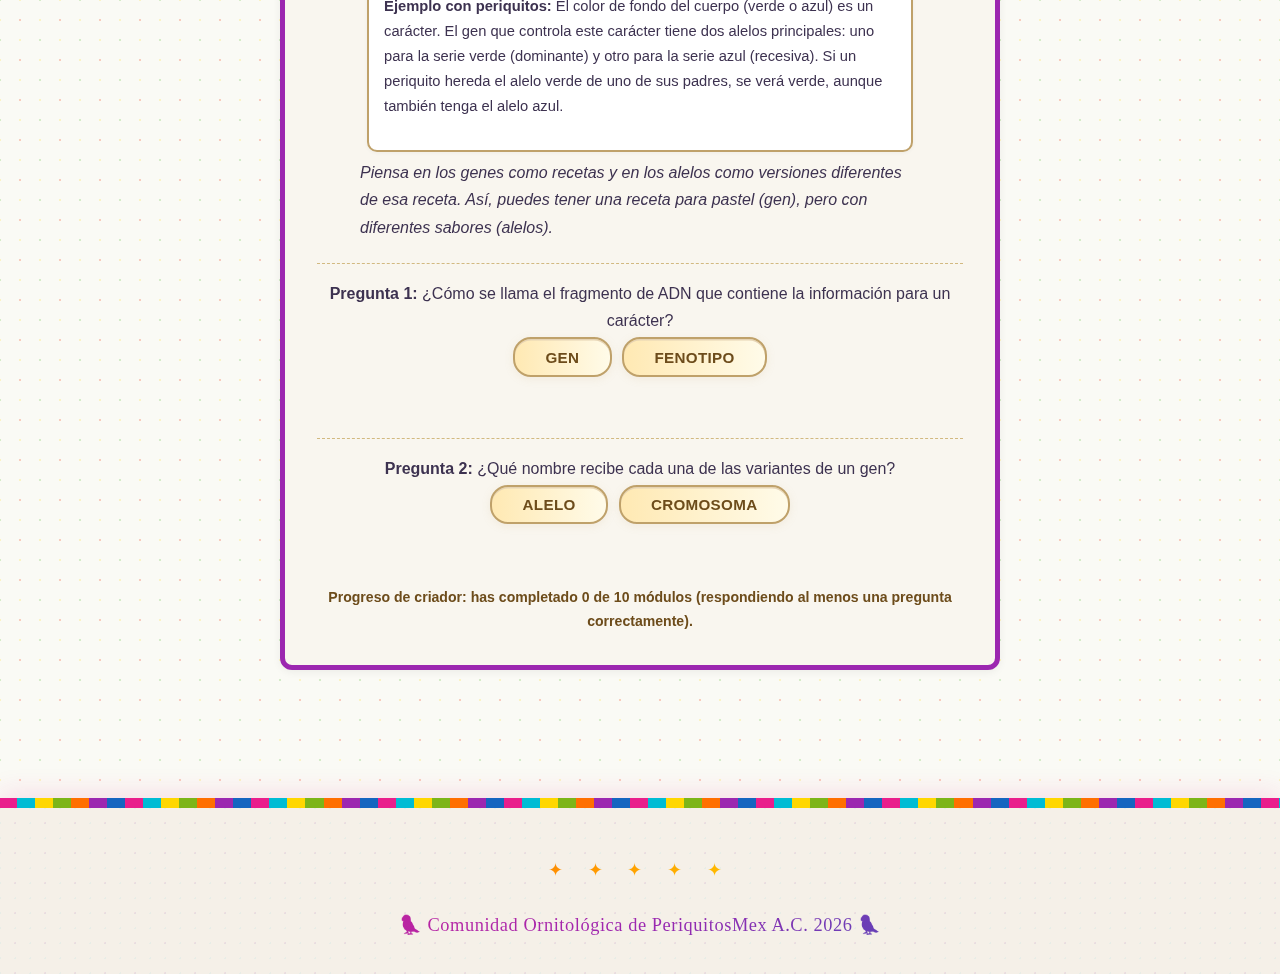
<file: mutacionesjuego.html>
<!doctype html>
<html lang="es">
<head>
    <meta charset="UTF-8">
    <meta name="viewport" content="width=device-width, initial-scale=1.0">
    <title>🦜 PeriquitosMex - Juego de Mutaciones</title>
    <link rel="stylesheet" href="styles.css">
    <style>
        .game-container {
            max-width: 720px;
            margin: 2em auto;
            background: #f9f6ef;
            border-radius: 12px;
            box-shadow: 0 2px 8px rgba(0,0,0,0.06);
            padding: 2em;
            text-align: center;
        }
        .game-container h2 {
            margin-top: 0;
        }
        .intro-text {
            max-width: 620px;
            margin: 0 auto 1.5em auto;
            font-size: 0.98em;
            color: #4a3512;
        }
        .intro-text b {
            font-weight: 700;
        }
        .module-btn {
            margin: 0.25em;
            padding: 0.7em 1.5em;
            border-radius: 8px;
            border: 1px solid #bfa16a;
            background: #fffbe9;
            color: #6d4c1b;
            font-size: 0.95em;
            cursor: pointer;
            transition: background 0.2s, color 0.2s, transform 0.12s;
        }
        .module-btn:hover {
            background: #ffe9b3;
            transform: translateY(-1px);
        }
        .module-btn.active, .module-btn:active {
            background: #e6d3b3;
            font-weight: bold;
        }
        .trait-card {
            display: inline-block;
            background: #fff;
            border: 2px solid #bfa16a;
            border-radius: 10px;
            margin: 0.5em;
            padding: 1em;
            min-width: 160px;
            box-shadow: 0 1px 4px rgba(0,0,0,0.04);
            text-align: left;
            font-size: 0.92em;
        }
        .trait-card .emoji {
            font-size: 2em;
            text-align: center;
            display: block;
            margin-bottom: 0.3em;
        }
        .puzzle-section {
            margin-top: 1.4em;
            margin-bottom: 1.6em;
            padding: 1em 0 1.5em 0;
            border-top: 1px dashed #d2b981;
        }
        .quiz-btn-group {
            display: flex;
            flex-wrap: wrap;
            gap: 1em;
            justify-content: center;
            margin-top: 1.1em;
            margin-bottom: 1.1em;
        }
        .quiz-btn, .puzzle-section button {
            background: linear-gradient(90deg, #ffe9b3 0%, #fffbe9 100%) !important;
            border: 2px solid #bfa16a !important;
            border-radius: 18px !important;
            padding: 0.6em 2em !important;
            font-size: 0.95em !important;
            font-family: 'Georgia', 'Arial', serif !important;
            color: #6d4c1b !important;
            font-weight: 700 !important;
            cursor: pointer !important;
            margin: 0.2em !important;
            box-shadow: 0 2px 10px rgba(191,161,106,0.13), 0 1.5px 0 #e6d3b3 inset !important;
            outline: none !important;
            letter-spacing: 0.02em !important;
            transition: background 0.18s, color 0.18s, box-shadow 0.18s, transform 0.12s !important;
            position: relative !important;
            display: inline-block !important;
        }
        .quiz-btn:hover, .quiz-btn:focus,
        .puzzle-section button:hover, .puzzle-section button:focus {
            background: linear-gradient(90deg, #ffe1a1 0%, #ffe9b3 100%) !important;
            color: #4d3200 !important;
            box-shadow: 0 4px 18px rgba(191,161,106,0.22), 0 2px 0 #e6d3b3 inset !important;
            transform: translateY(-2px) scale(1.04) !important;
        }
        .quiz-btn:active,
        .puzzle-section button:active {
            background: linear-gradient(90deg, #ffe9b3 0%, #fffbe9 100%) !important;
            color: #bfa16a !important;
            box-shadow: 0 1px 2px rgba(191,161,106,0.10) !important;
            transform: scale(0.98) !important;
        }
        .feedback {
            margin-top: 0.6em;
            font-weight: bold;
            font-size: 0.9em;
        }
        .success {
            color: #388e3c;
        }
        .fail {
            color: #b71c1c;
        }
        .achievement {
            margin-top: 1em;
            background: #f5f5dc;
            border: 1px solid #bfa16a;
            border-radius: 8px;
            padding: 0.7em;
            color: #6d4c1b;
            font-size: 0.9em;
            text-align: left;
        }
        #progress {
            margin-top: 1em;
            font-size: 0.88em;
            color: #6d4c1b;
        }
        .chapter-label {
            margin-top: 1.2em;
            font-size: 0.9em;
            color: #8a6a34;
        }
        .chapter-label span {
            font-weight: 700;
        }
        .navbar .menu button {
            cursor: pointer;
        }
        @media (max-width: 600px) {
            .game-container {
                margin: 1em;
                padding: 1.2em;
            }
            .module-btn {
                width: 100%;
                box-sizing: border-box;
            }
        }
    </style>
</head>
<body>
    <div class="navbar">
        <a href="index.html">
            <img src="recursos/PMX-Logo.png" alt="Logo PeriquitosMex" class="logo">
        </a>
        <div class="logo-text" id="typing-text"></div>
        <div class="menu">
            <button data-page="/index.html">🐦 Sobre nosotros</button>
            <button data-page="/familiapmx.html">🪶 Familia PMX</button>
            <button data-page="/biblioteca.html">📖 Biblioteca</button>
            <button data-page="/contacto.html">💌 Contacto</button>
            <button data-page="/mutacionesjuego.html">🧬 Juego de mutaciones</button>
        </div>
    </div>

    <div class="main-body">
        <div class="game-container" id="game">
            <h2>Juego - Aprende sobre las mutaciones de Periquitos</h2>
            <br>
            <p class="intro-text">
                Eres un criador en entrenamiento en la comunidad <b>PeriquitosMex</b>.  
                Aprende genética paso a paso con ejemplos reales de colores y mutaciones,  
                responde retos rápidos y desbloquea logros como criador.
            </p>

            <div class="chapter-label">
                <span>Capítulo 1:</span> Tu primer aviario (conceptos básicos)
            </div>
            <div id="modules">
                <div style="margin-bottom:0.2em;"><button class="module-btn" type="button" onclick="startModule(1)" id="mod1">1. ¿Qué es la herencia?</button></div>
                <div style="margin-bottom:0.2em;"><button class="module-btn" type="button" onclick="startModule(2)" id="mod2">2. Gen, alelo, genotipo y fenotipo</button></div>
                <div style="margin-bottom:0.8em;"><button class="module-btn" type="button" onclick="startModule(3)" id="mod3">3. Diploidía, homocigosis y heterocigosis</button></div>

                <div class="chapter-label">
                    <span>Capítulo 2:</span> Colores base y factores
                </div>
                <div style="margin-bottom:0.2em;"><button class="module-btn" type="button" onclick="startModule(4)" id="mod4">4. Dominancia, recesividad e incompleta</button></div>
                <div style="margin-bottom:0.2em;"><button class="module-btn" type="button" onclick="startModule(5)" id="mod5">5. Nomenclatura y ejemplos de genotipos</button></div>
                <div style="margin-bottom:0.8em;"><button class="module-btn" type="button" onclick="startModule(7)" id="mod7">6. Herencia del color y factores</button></div>

                <div class="chapter-label">
                    <span>Capítulo 3:</span> Ondulación y variedades
                </div>
                <div style="margin-bottom:0.2em;"><button class="module-btn" type="button" onclick="startModule(8)" id="mod8">7. Ondulación y alas (alas grises, claras, diluidas)</button></div>
                <div style="margin-bottom:0.8em;"><button class="module-btn" type="button" onclick="startModule(9)" id="mod9">8. Variedades dominantes, recesivas y ligadas al sexo</button></div>

                <div class="chapter-label">
                    <span>Capítulo 4:</span> Sexo y cruzamientos avanzados
                </div>
                <div style="margin-bottom:0.2em;"><button class="module-btn" type="button" onclick="startModule(6)" id="mod6">9. Herencia del sexo</button></div>
                <div style="margin-bottom:0.2em;"><button class="module-btn" type="button" onclick="startModule(10)" id="mod10">10. Ejercicios y cruzamientos avanzados</button></div>
            </div>

            <div id="module-content"></div>
            <div id="progress"></div>
        </div>
    </div>

    <div class="footer">
        <p>🦜 Comunidad Ornitológica de PeriquitosMex A.C. <span id="year"></span> 🦜</p>
    </div>

    <script src="script.js"></script>
    <script>
    // --- Módulos y contenido actualizado ---
    const modules = {
        1: {
            title: "Módulo 1: ¿Qué es la herencia?",
            content: `
                <br>
                <div style='text-align:left;max-width:560px;margin:0 auto;'>
                    <p><b>Herencia</b> es el proceso por el cual los padres transmiten sus características a sus hijos a través de la información genética. En los periquitos, esto explica por qué los pollos pueden parecerse a sus padres, abuelos o incluso mostrar colores inesperados.</p>
                    <p>Cada característica visible, como el color del cuerpo, el tipo de alas o el patrón de las plumas, se llama <b>carácter</b>. Los caracteres están determinados por instrucciones específicas en el ADN.</p>
                    <p>Un <b>gen</b> es un fragmento de ADN que contiene la información para un carácter específico. Por ejemplo, hay un gen que determina el color base del periquito.</p>
                    <p>Para cada gen, existen diferentes versiones llamadas <b>alelos</b>. Los alelos son responsables de la variedad de colores y patrones que vemos en los periquitos. Por ejemplo, un gen puede tener un alelo para el color verde y otro para el azul.</p>
                    <div class="trait-card">
                        <p><b>Ejemplo con periquitos:</b> El color de fondo del cuerpo (verde o azul) es un carácter. El gen que controla este carácter tiene dos alelos principales: uno para la serie verde (dominante) y otro para la serie azul (recesiva). Si un periquito hereda el alelo verde de uno de sus padres, se verá verde, aunque también tenga el alelo azul.</p>
                    </div>
                    <p><i>Piensa en los genes como recetas y en los alelos como versiones diferentes de esa receta. Así, puedes tener una receta para pastel (gen), pero con diferentes sabores (alelos).</i></p>
                </div>
                <div class="puzzle-section">
                    <b>Pregunta 1:</b> ¿Cómo se llama el fragmento de ADN que contiene la información para un carácter?<br>
                    <button onclick="feedback('1a', true)">Gen</button>
                    <button onclick="feedback('1a', false)">Fenotipo</button>
                    <div class="feedback" id="feedback1a"></div>
                </div>
                <div class="puzzle-section">
                    <b>Pregunta 2:</b> ¿Qué nombre recibe cada una de las variantes de un gen?<br>
                    <button onclick="feedback('1b', true)">Alelo</button>
                    <button onclick="feedback('1b', false)">Cromosoma</button>
                    <div class="feedback" id="feedback1b"></div>
                </div>
            `
        },
        2: {
            title: "Módulo 2: Gen, alelo y cromosomas",
            content: `
                <br>
                <div style='text-align:left;max-width:560px;margin:0 auto;'>
                    <p>Un <b>gen</b> es una unidad de información en el ADN que determina un carácter. Cada gen puede tener varias formas llamadas <b>alelos</b>, que son responsables de las diferencias entre individuos.</p>
                    <p>Los genes se encuentran en los <b>cromosomas</b>, que son estructuras dentro de las células. Los periquitos tienen pares de cromosomas: uno de cada padre. Así, para cada gen, hay dos copias (una en cada cromosoma del par).</p>
                    <div class="trait-card">
                        <p><b>Ejemplo:</b> El gen del color base tiene un alelo para verde y otro para azul. Si un periquito hereda el alelo verde de su madre y el azul de su padre, tendrá ambos alelos.</p>
                    </div>
                    <p><i>Piensa en los cromosomas como "libros" de recetas, y los genes como las recetas individuales. Los alelos son versiones diferentes de una misma receta.</i></p>
                </div>
                <div class="puzzle-section">
                    <b>Pregunta 1:</b> ¿Dónde se encuentran los genes dentro de la célula?</br>
                    <button onclick="feedback('2a', true)">En los cromosomas</button>
                    <button onclick="feedback('2a', false)">En la membrana celular</button>
                    <div class="feedback" id="feedback2a"></div>
                </div>
                <div class="puzzle-section">
                    <b>Pregunta 2:</b> ¿Qué es un alelo?</br>
                    <button onclick="feedback('2b', true)">Una versión de un gen</button>
                    <button onclick="feedback('2b', false)">Un tipo de célula</button>
                    <div class="feedback" id="feedback2b"></div>
                </div>
            `
        },
        3: {
            title: "Módulo 3: Genotipo, fenotipo, homocigosis y heterocigosis",
            content: `
                <br>
                <div style='text-align:left;max-width:560px;margin:0 auto;'>
                    <p>El <b>genotipo</b> es la combinación de alelos que tiene un individuo para uno o varios caracteres. El <b>fenotipo</b> es la manifestación visible de esos genes: el color, el tipo de alas, el patrón, etc.</p>
                    <ul>
                        <li><b>Homocigótico:</b> Cuando ambos alelos para un carácter son iguales (por ejemplo, vv para azul o VV para verde). El periquito solo puede transmitir ese alelo a su descendencia.</li>
                        <li><b>Heterocigótico:</b> Cuando los alelos para un carácter son diferentes (por ejemplo, Vv: uno verde y uno azul). El periquito puede transmitir cualquiera de los dos alelos a sus pollos.</li>
                    </ul>
                    <div class="trait-card">
                        <p><b>Ejemplo:</b> Un periquito verde con genotipo Vv (verde/azul) se ve verde (fenotipo), pero puede tener pollos azules si se cruza con otro portador de azul. Si ambos padres son Vv, pueden nacer pollos verdes y azules.</p>
                    </div>
                    <p><i>El genotipo es como la "receta interna" y el fenotipo es el "platillo final" que vemos. Homocigosis y heterocigosis explican por qué a veces nacen pollos de colores inesperados.</i></p>
                </div>
                <div class="puzzle-section">
                    <b>Pregunta 1:</b> ¿Cómo se llama un individuo con dos alelos diferentes para un carácter?<br>
                    <button onclick="feedback('3a', true)">Heterocigótico</button>
                    <button onclick="feedback('3a', false)">Homocigótico</button>
                    <div class="feedback" id="feedback3a"></div>
                </div>
                <div class="puzzle-section">
                    <b>Pregunta 2:</b> ¿Qué significa ser homocigótico?</br>
                    <button onclick="feedback('3b', true)">Tener dos alelos iguales para un carácter</button>
                    <button onclick="feedback('3b', false)">Tener dos alelos diferentes</button>
                    <div class="feedback" id="feedback3b"></div>
                </div>
            `
        },
                11: {
                    title: "Módulo 11: Mutaciones ligadas al sexo",
                    content: `
                        <br>
                        <div style='text-align:left;max-width:560px;margin:0 auto;'>
                            <p>Algunas mutaciones en periquitos están <b>ligadas al sexo</b>, es decir, el gen responsable se encuentra en el cromosoma sexual. En aves, los machos son XX y las hembras XY (en la notación simplificada de este juego).</p>
                            <p>Las mutaciones ligadas al sexo, como <b>Ino</b> (albino/lutino), <b>Canela</b> y <b>Opalino</b>, se expresan de manera diferente en machos y hembras:</p>
                            <ul>
                                <li>Las hembras expresan la mutación si tienen el alelo correspondiente en su único cromosoma X.</li>
                                <li>Los machos pueden ser portadores (tener un solo alelo) o mostrar la mutación (si tienen dos alelos).</li>
                            </ul>
                            <div class="trait-card">
                                <p><b>Ejemplo:</b> Un macho portador de Ino (X<sup>ino</sup>X) y una hembra normal (X Y) pueden tener hijas Ino y machos portadores.</p>
                            </div>
                            <p><i>¡Por eso a veces solo las hijas muestran ciertas mutaciones, mientras los machos solo las portan!</i></p>
                        </div>
                        <div class="puzzle-section">
                            <b>Pregunta:</b> ¿Por qué las hembras expresan más fácilmente las mutaciones ligadas al sexo?</br>
                            <button onclick="feedback('11a', true)">Porque solo tienen un cromosoma X</button>
                            <button onclick="feedback('11a', false)">Porque tienen dos cromosomas X</button>
                            <div class="feedback" id="feedback11a"></div>
                        </div>
                    `
                },
                12: {
                    title: "Módulo 12: Mutaciones semidominantes y Spangle",
                    content: `
                        <br>
                        <div style='text-align:left;max-width:560px;margin:0 auto;'>
                            <p>Algunas mutaciones, como <b>Spangle</b>, muestran <b>herencia semidominante</b> o incompleta. Esto significa que el fenotipo de los individuos heterocigotos es diferente al de los homocigotos.</p>
                            <ul>
                                <li><b>Homocigoto Spangle (SpSp):</b> El periquito tiene un patrón muy claro y característico, con menos barrado y más blanco o amarillo.</li>
                                <li><b>Heterocigoto Spangle (Sp+):</b> El patrón Spangle es visible, pero menos intenso. El ave muestra una mezcla entre el patrón normal y el Spangle.</li>
                                <li><b>Normal (++):</b> Sin el gen Spangle, el periquito tiene el patrón clásico.</li>
                            </ul>
                            <div class="trait-card">
                                <p><b>Ejemplo:</b> Si cruzas dos Spangle heterocigotos, puedes obtener pollos normales, Spangle heterocigotos y Spangle homocigotos, cada uno con un aspecto diferente.</p>
                            </div>
                            <p><i>¡La herencia semidominante añade aún más variedad y belleza a los periquitos!</i></p>
                        </div>
                        <div class="puzzle-section">
                            <b>Pregunta:</b> ¿Qué resultado esperas al cruzar dos Spangle heterocigotos?</br>
                            <button onclick="feedback('12a', true)">Pollos normales, Spangle heterocigotos y Spangle homocigotos</button>
                            <button onclick="feedback('12a', false)">Solo Spangle homocigotos</button>
                            <div class="feedback" id="feedback12a"></div>
                        </div>
                    `
                },
        4: {
            title: "Módulo 4: Dominancia, recesividad e incompleta",
            content: `
                <br>
                <div style='text-align:left;max-width:560px;margin:0 auto;'>
                    <p>Los alelos pueden interactuar de diferentes maneras para determinar el fenotipo:</p>
                    <ul>
                        <li><b>Dominantes:</b> Un alelo dominante se expresa en el fenotipo aunque solo esté presente en una de las dos copias. Por ejemplo, el alelo verde (V) es dominante: basta con tener un solo V para que el periquito se vea verde.</li>
                        <li><b>Recesivos:</b> Un alelo recesivo solo se expresa si está presente en ambas copias (homocigótico). Por ejemplo, para que un periquito sea azul (v), debe tener vv.</li>
                        <li><b>Dominancia incompleta o codominancia:</b> A veces, dos alelos diferentes se expresan juntos, produciendo un fenotipo intermedio o una mezcla. Por ejemplo, el factor oscuro (D) muestra dominancia incompleta: Dd oscurece un poco el color, DD lo oscurece mucho.</li>
                    </ul>
                    <div class="trait-card">
                        <p><b>Ejemplo:</b> Si cruzas un periquito verde Vv (dominante) con uno azul vv (recesivo), la mitad de los pollos serán verdes (Vv) y la otra mitad azules (vv). El factor oscuro (D) es otro ejemplo: Dd = color intermedio, DD = color más oscuro.</p>
                    </div>
                    <p><i>Recuerda: dominante = "gana" con una sola copia; recesivo = necesita las dos copias para mostrarse.</i></p>
                </div>
                <div class="puzzle-section">
                    <b>Pregunta:</b> ¿Qué tipo de alelo solo se manifiesta si está en ambas copias?<br>
                    <button onclick="feedback('4a', true)">Recesivo</button>
                    <button onclick="feedback('4a', false)">Dominante</button>
                    <div class="feedback" id="feedback4a"></div>
                </div>
                <div class="puzzle-section">
                    <b>Reto del aviario:</b> Tienes un macho verde Vv y una hembra azul vv. ¿Qué crías esperas?<br>
                    <button onclick="feedback('4b', false)">100% verdes</button>
                    <button onclick="feedback('4b', false)">100% azules</button>
                    <button onclick="feedback('4b', true)">50% verdes / 50% azules</button>
                    <div class="feedback" id="feedback4b"></div>
                </div>
            `
        },
        5: {
            title: "Módulo 5: Nomenclatura y ejemplos de genotipos",
            content: `
                <br>
                <div style='text-align:left;max-width:560px;margin:0 auto;'>
                    <p>Para describir los <b>genotipos</b> de los periquitos, se usan letras para cada carácter genético. Esto ayuda a los criadores a entender y predecir los colores y patrones de los pollos.</p>
                    <ul>
                        <li><b>Línea de color base:</b> <b>V</b> = verde (dominante), <b>v</b> = azul (recesivo).</li>
                        <li><b>Factor gris:</b> <b>G</b> presente, <b>g</b> ausente (sin gris).</li>
                        <li><b>Factor violeta:</b> <b>Vi</b> presente, <b>vi</b> ausente.</li>
                        <li><b>Factor oscuro:</b> <b>D</b> presente, <b>d</b> ausente.</li>
                        <li><b>Ondulación / alas:</b> <b>On</b> (normal), <b>Og</b> (alas grises / greywing), <b>Oc</b> (clearwing), <b>Od</b> (dilute).</li>
                    </ul>
                    <div class="trait-card">
                        <p><b>Ejemplo 1:</b> <b>vv dd</b> = azul cielo (Skyblue normal).<br>
                        <b>Ejemplo 2:</b> <b>vv Dd</b> = cobalto (azul más oscuro, por el factor oscuro).<br>
                        <b>Ejemplo 3:</b> <b>Vv Gg Dd OnOg</b> = periquito verde grisáceo, algo oscuro, con alas parcialmente aclaradas.<br>
                        <b>Ejemplo 4:</b> <b>VV GG DD OnOn</b> = periquito verde intenso, con gris y alas normales.</p>
                    </div>
                    <p><i>Leer el genotipo es como leer la "ficha técnica" de cada periquito: puedes saber qué colores y factores puede transmitir a sus pollos.</i></p>
                </div>
                <div class="puzzle-section">
                    <b>Pregunta:</b> ¿Qué significa "Vv" en un genotipo?</br>
                    <button onclick="feedback('5a', true)">Heterocigótico para la línea verde (portador de azul)</button>
                    <button onclick="feedback('5a', false)">Homocigótico para la línea verde</button>
                    <div class="feedback" id="feedback5a"></div>
                </div>
            `
        },
        6: {
            title: "Módulo 9: Herencia del sexo (versión juego)",
            content: `
                <br>
                <div style='text-align:left;max-width:560px;margin:0 auto;'>
                    <p>En las aves, el sexo se determina de manera diferente que en los mamíferos. En la naturaleza, los machos son ZZ y las hembras ZW. Para simplificar en este juego, usamos XX para macho y XY para hembra.</p>
                    <p>El sexo de los pollos depende del cromosoma que aporta la madre. Si aporta X, el pollo será macho (XX); si aporta Y, será hembra (XY).</p>
                    <div class="trait-card">
                        <p><b>Ejemplo:</b> Un macho XX y una hembra XY pueden tener pollos XX (machos) o XY (hembras), aproximadamente en partes iguales. Así, en cada nido puedes esperar tanto machos como hembras.</p>
                    </div>
                    <p><i>En la cría, esto es importante para entender cómo se transmiten algunas mutaciones ligadas al sexo, como Ino o Canela.</i></p>
                </div>
                <div class="puzzle-section">
                    <b>Pregunta:</b> ¿Cuál es el genotipo de una hembra periquito en esta versión simplificada del juego?</br>
                    <button onclick="feedback('6a', true)">XY</button>
                    <button onclick="feedback('6a', false)">XX</button>
                    <div class="feedback" id="feedback6a"></div>
                </div>
            `
        },
        7: {
            title: "Módulo 6: Herencia del color y factores",
            content: `
                <br>
                <div style='text-align:left;max-width:560px;margin:0 auto;'>
                    <p>El color base de los periquitos depende de la serie verde (<b>V</b>, dominante) y la serie azul (<b>v</b>, recesiva). Un periquito con al menos un alelo V se verá verde, aunque también tenga v.</p>
                    <p>Los <b>factores</b> como el oscuro (<b>D</b>) y el gris (<b>G</b>) modifican la intensidad y el tono del color:</p>
                    <ul>
                        <li>Sin oscuro (<b>dd</b>) en azul: azul cielo (Skyblue).</li>
                        <li><b>Dd</b>: cobalto (azul más intenso).</li>
                        <li><b>DD</b>: malva (azul muy oscuro).</li>
                        <li>Con gris (<b>G-</b>): en verdes da Greygreen (verde grisáceo), en azules da Grey (azul gris).</li>
                    </ul>
                    <div class="trait-card">
                        <p><b>Ejemplo:</b><br>
                        <b>vv dd</b> = azul cielo.<br>
                        <b>vv Dd</b> = cobalto.<br>
                        <b>vv DD</b> = malva.<br>
                        <b>V- G-</b> = Greygreen (verde con tono grisáceo).</p>
                    </div>
                    <p><i>Al combinar estos factores, puedes obtener una gran variedad de colores en tus pollos. ¡Experimenta con los cruces y observa los resultados!</i></p>
                </div>
                <div class="puzzle-section">
                    <b>Pregunta:</b> ¿Qué color de serie es dominante, verde o azul?</br>
                    <div class="quiz-btn-group">
                        <button class="quiz-btn" onclick="feedback('7a', true)">Verde</button>
                        <button class="quiz-btn" onclick="feedback('7a', false)">Azul</button>
                    </div>
                    <div class="feedback" id="feedback7a"></div>
                </div>
                <div class="puzzle-section">
                    <b>Reto de color:</b> Tienes un macho azul cielo vv dd y una hembra cobalto vv Dd. ¿Qué pollos esperas?</br>
                    <button onclick="feedback('7b', false)">Todos azul cielo</button>
                    <button onclick="feedback('7b', false)">Todos malva</button>
                    <button onclick="feedback('7b', true)">50% azul cielo / 50% cobalto</button>
                    <div class="feedback" id="feedback7b"></div>
                </div>
            `
        },
        8: {
            title: "Módulo 7: Ondulación y alas (alas grises, claras, diluidas)",
            content: `
                <br>
                <div style='text-align:left;max-width:560px;margin:0 auto;'>
                    <p>La <b>ondulación</b> y el tipo de alas determinan el dibujo y la intensidad de las plumas en los periquitos. Hay varias variantes, cada una con su propio efecto visual:</p>
                    <ul>
                        <li><b>On</b> = ondulación normal: alas con barrado negro bien definido, el aspecto clásico del periquito.</li>
                        <li><b>Og</b> ≈ Greywing (alas grises): cuerpo más pastel, alas con barrado gris suave.</li>
                        <li><b>Oc</b> ≈ Clearwing: cuerpo de color intenso, alas muy claras con poco dibujo.</li>
                        <li><b>Od</b> ≈ Dilute: cuerpo y alas muy aclarados, casi pastel muy suave.</li>
                    </ul>
                    <p>En este modelo, el orden de dominancia es: On &gt; Og/Oc (codominantes entre sí) &gt; Od.</p>
                    <div class="trait-card">
                        <p><b>Ejemplo:</b> Un periquito OnOd se ve casi normal, pero con un ligero aclaramiento en las alas. Un OgOd se parece a un greywing (alas grisáceas y cuerpo pastel). Un OcOc se parece a un clearwing muy claro, casi sin dibujo en las alas.</p>
                    </div>
                    <p><i>La ondulación y el tipo de alas añaden aún más variedad a los periquitos. ¡Observa bien las alas de tus aves!</i></p>
                </div>
                <div class="puzzle-section">
                    <b>Pregunta:</b> ¿Cuál es la ondulación más recesiva en este modelo?</br>
                    <button onclick="feedback('8a', true)">Diluida (Od)</button>
                    <button onclick="feedback('8a', false)">Normal (On)</button>
                    <div class="feedback" id="feedback8a"></div>
                </div>
            `
        },
        9: {
            title: "Módulo 8: Variedades dominantes, recesivas y ligadas al sexo",
            content: `
                <br>
                <div style='text-align:left;max-width:560px;margin:0 auto;'>
                    <p>Existen muchas <b>variedades</b> de periquitos, cada una con su propia forma de herencia. Entenderlas te ayudará a planear mejor tus cruces:</p>
                    <ul>
                        <li><b>Dominantes:</b> Se manifiestan con solo una copia del alelo. Ejemplo: Spangle, Pío dominante (clearflight pied).</li>
                        <li><b>Recesivas:</b> Solo se manifiestan si el periquito tiene dos copias del alelo. Ejemplo: azul, pío recesivo, algunas diluciones.</li>
                        <li><b>Ligadas al sexo:</b> El gen está en el cromosoma sexual. Ejemplo: Ino (albino/lutino), Opalino, Canela, Lacewing. Las hembras expresan la mutación si la tienen, los machos pueden ser portadores sin mostrarla.</li>
                    </ul>
                    <div class="trait-card">
                        <p><b>Ejemplo:</b> Un macho portador de Ino puede tener hijas Ino si transmite el alelo ligado al sexo. Un rasgo dominante como Spangle se ve con solo una copia del alelo, así que es más fácil de identificar en la descendencia.</p>
                    </div>
                    <p><i>Algunas mutaciones pueden combinarse, creando periquitos únicos. ¡Explora y experimenta con los cruces!</i></p>
                </div>
                <div class="puzzle-section">
                    <b>Pregunta:</b> ¿Qué tipo de carácter se considera cuando la mutación está en el cromosoma sexual y las hembras la expresan si la tienen?</br>
                    <button onclick="feedback('9a', true)">Ligado al sexo</button>
                    <button onclick="feedback('9a', false)">Dominante</button>
                    <div class="feedback" id="feedback9a"></div>
                </div>
                <div class="puzzle-section">
                    <b>Reto ligado al sexo:</b> Un macho portador de Ino y una hembra normal tienen pollos. ¿Quién puede nacer Ino?</br>
                    <button onclick="feedback('9b', true)">Algunas hijas</button>
                    <button onclick="feedback('9b', false)">Solo hijos</button>
                    <button onclick="feedback('9b', false)">Nadie</button>
                    <div class="feedback" id="feedback9b"></div>
                </div>
            `
        },
        10: {
            title: "Módulo 10: Ejercicios y cruzamientos avanzados",
            content: `
                <br>
                <div style='text-align:left;max-width:560px;margin:0 auto;'>
                    <p>¡Hora de poner en práctica todo lo aprendido! Ahora combinamos sexo, color, factores y tipo de alas en un solo ejercicio. No hace falta calcular todo de memoria: piensa en bloques (sexo, color, factores, ondulación) y analiza cada uno por separado.</p>
                    <p><b>Ejercicio:</b> Considera el siguiente cruce (en notación de juego simplificada):</p>
                    <ul>
                        <li><b>Macho:</b> XX Vv Gg Dd OnOd</li>
                        <li><b>Hembra:</b> XY Vv dd OgOc</li>
                    </ul>
                    <p>Analiza por separado: sexo (XX/XY), color base (V/v), factor gris (G/g), factor oscuro (D/d) y ondulación (On/Og/Oc/Od). Piensa en todas las combinaciones posibles y qué pollos pueden nacer.</p>
                    <div class="trait-card">
                        <p><b>Ejemplo de análisis:</b> Ambos padres son Vv, así que pueden tener pollos verdes (V-) y azules (vv). El macho es Dd y la hembra dd, así que pueden salir pollos con y sin factor oscuro. La ondulación puede combinarse de varias formas, dando alas normales, grises, claras o diluidas.</p>
                    </div>
                    <p><i>¡Este tipo de ejercicios te prepara para planear tus propios cruces y entender la genética de tus aves!</i></p>
                </div>
                <div class="puzzle-section">
                    <b>Pregunta:</b> ¿Qué combinación de sexo esperas en la descendencia?</br>
                    <button onclick="feedback('10a', true)">Aproximadamente 50% machos y 50% hembras</button>
                    <button onclick="feedback('10a', false)">Solo machos</button>
                    <button onclick="feedback('10a', false)">Solo hembras</button>
                    <div class="feedback" id="feedback10a"></div>
                </div>
                <div class="puzzle-section">
                    <b>Pregunta bonus:</b> Si ambos son Vv, ¿puede haber pollos azules (vv)?</br>
                    <button onclick="feedback('10b', true)">Sí, algunos pollos pueden ser vv</button>
                    <button onclick="feedback('10b', false)">No, todos serán verdes</button>
                    <div class="feedback" id="feedback10b"></div>
                </div>
                <div class="trait-card">
                    <span class="emoji">🏅</span>
                    <p><b>Reto libre:</b> Intenta escribir todos los fenotipos posibles para este cruce: machos y hembras, verdes y azules, con y sin gris, con distintas ondulaciones. Es un excelente entrenamiento para convertirte en un criador experto.</p>
                </div>
            `
        }
    };

    // Estado de progreso
    let completedModules = new Set();

    // Feedback con explicación
    const feedbackExplanations = {
                '2a': {
                    correct: '¡Correcto! Los genes se encuentran en los cromosomas, dentro del núcleo celular.',
                    wrong: 'La respuesta correcta es: en los cromosomas.'
                },
                '2b': {
                    correct: '¡Correcto! Un alelo es una versión de un gen.',
                    wrong: 'La respuesta correcta es: una versión de un gen.'
                },
                '3b': {
                    correct: '¡Correcto! Homocigótico significa tener dos alelos iguales para un carácter.',
                    wrong: 'La respuesta correcta es: tener dos alelos iguales para un carácter.'
                },
                '11a': {
                    correct: '¡Correcto! Las hembras solo tienen un cromosoma X, así que cualquier alelo ligado al sexo se expresa.',
                    wrong: 'La respuesta correcta es: porque solo tienen un cromosoma X.'
                },
                '12a': {
                    correct: '¡Correcto! Al cruzar dos Spangle heterocigotos, puedes obtener pollos normales, Spangle heterocigotos y Spangle homocigotos.',
                    wrong: 'La respuesta correcta es: pollos normales, Spangle heterocigotos y Spangle homocigotos.'
                },
        '1a': {
            correct: '¡Correcto! Un gen es el fragmento de ADN que contiene la información para un carácter.',
            wrong: 'La respuesta correcta es "Gen": es el fragmento de ADN que contiene la información para un carácter.'
        },
        '1b': {
            correct: '¡Correcto! Cada variante de un gen se llama alelo.',
            wrong: 'La respuesta correcta es "Alelo": cada variante de un gen se llama así.'
        },
        '2a': {
            correct: '¡Correcto! El fenotipo es lo que vemos del genotipo.',
            wrong: 'La respuesta correcta es "Fenotipo": es el conjunto de manifestaciones observables del genotipo.'
        },
        '2b': {
            correct: '¡Correcto! Homocigótico significa dos alelos iguales para un carácter.',
            wrong: 'La respuesta correcta es: "Que tiene dos alelos iguales para ese carácter".'
        },
        '3a': {
            correct: '¡Correcto! Heterocigótico significa dos alelos diferentes para un carácter.',
            wrong: 'La respuesta correcta es "Heterocigótico": tiene dos alelos diferentes para un carácter.'
        },
        '3b': {
            correct: '¡Correcto! Ser diploide es tener dos copias de cada gen, una de cada progenitor.',
            wrong: 'La respuesta correcta es: "Tener dos copias de cada gen, una de cada progenitor".'
        },
        '4a': {
            correct: '¡Correcto! Un alelo recesivo solo se manifiesta si está en ambas copias.',
            wrong: 'La respuesta correcta es "Recesivo": solo se manifiesta si está en ambas copias.'
        },
        '4b': {
            correct: 'Exacto: 50% verdes (Vv) y 50% azules (vv). El padre aporta V o v, la madre siempre v.',
            wrong: 'La respuesta correcta es 50% verdes y 50% azules: el padre aporta V o v, la madre siempre v.'
        },
        '5a': {
            correct: '¡Correcto! Vv significa heterocigótico: verde visible, portador de azul.',
            wrong: 'La respuesta correcta es: heterocigótico para la línea verde, portador de azul.'
        },
        '6a': {
            correct: '¡Correcto! En este modelo simplificado usamos XY para la hembra.',
            wrong: 'La respuesta correcta es "XY": así representamos a la hembra en el juego.'
        },
        '7a': {
            correct: '¡Correcto! La serie verde es dominante sobre la azul.',
            wrong: 'La respuesta correcta es "Verde": la serie verde domina sobre la azul.'
        },
        '7b': {
            correct: 'Exacto: la mitad de los pollos serán azul cielo (dd) y la otra mitad cobalto (Dd).',
            wrong: 'La respuesta correcta es 50% azul cielo y 50% cobalto: solo uno de los padres aporta el factor oscuro.'
        },
        '8a': {
            correct: '¡Correcto! En este modelo, la ondulación diluida (Od) es la más recesiva.',
            wrong: 'La respuesta correcta es "Diluida (Od)": es la más recesiva en este modelo.'
        },
        '9a': {
            correct: '¡Correcto! Son caracteres ligados al sexo cuando la mutación está en el cromosoma sexual.',
            wrong: 'La respuesta correcta es "Ligado al sexo": está en el cromosoma sexual.'
        },
        '9b': {
            correct: 'Correcto: algunas hijas pueden ser Ino; los hijos pueden ser portadores, pero no la expresan.',
            wrong: 'La respuesta correcta: algunas hijas serán Ino, los hijos solo pueden ser portadores.'
        },
        '10a': {
            correct: '¡Exacto! Esperamos aproximadamente 50% machos y 50% hembras.',
            wrong: 'La respuesta correcta: aproximadamente mitad machos y mitad hembras.'
        },
        '10b': {
            correct: 'Correcto: al ser ambos Vv, la combinación vv es posible y produce pollos azules.',
            wrong: 'La respuesta correcta es que sí: algunos pollos pueden ser vv, por eso pueden salir azules.'
        }
    };

    function startModule(n) {
        const moduleContent = document.getElementById('module-content');
        if (moduleContent) moduleContent.innerHTML = '';
        moduleContent.innerHTML = `
            <h3>${modules[n].title}</h3>
            ${modules[n].content}
        `;
        for (let i = 1; i <= 10; i++) {
            const btn = document.getElementById('mod'+i);
            if (btn) {
                btn.classList.remove('active');
                btn.disabled = false;
                btn.setAttribute('aria-disabled', 'false');
            }
        }
        const btn = document.getElementById('mod'+n);
        if (btn) btn.classList.add('active');
        updateProgress();
    }

    function feedback(qid, correct) {
        const fb = document.getElementById('feedback'+qid);
        if (!fb) return;
        const exp = feedbackExplanations[qid];
        if (correct) {
            fb.innerHTML = `<span class="success">${exp?.correct || '¡Correcto!'}</span>`;
            // Ensure only one module is counted per module, not per question
            // Find the module number by searching for the first digit in qid
            const modNumberMatch = String(qid).match(/^\d+/);
            const modNumber = modNumberMatch ? modNumberMatch[0] : null;
            if (modNumber && !completedModules.has(modNumber)) {
                completedModules.add(modNumber);
                maybeShowAchievement(modNumber);
            }
            updateProgress();
        } else {
            fb.innerHTML = `<span class="fail">${exp?.wrong || 'Incorrecto, inténtalo de nuevo.'}</span>`;
        }
    }

    function updateProgress() {
        const progress = document.getElementById('progress');
        if (!progress) return;
        const done = completedModules.size;
        progress.textContent = `Progreso de criador: has completado ${done} de 10 módulos (respondiendo al menos una pregunta correctamente).`;
    }

    function showAchievement(text) {
        const moduleContent = document.getElementById('module-content');
        if (!moduleContent) return;
        const div = document.createElement('div');
        div.className = 'achievement';
        div.textContent = text;
        moduleContent.appendChild(div);
    }

    function maybeShowAchievement(modNumber) {
        // Logros sencillos atados a módulos clave
        if (modNumber === '4' && !localStorage.getItem('ach_dom')) {
            localStorage.setItem('ach_dom', '1');
            showAchievement('🏅 Logro: ¡Dominas la dominancia! Ya entiendes la diferencia entre alelos dominantes y recesivos.');
        }
        if (modNumber === '7' && !localStorage.getItem('ach_color')) {
            localStorage.setItem('ach_color', '1');
            showAchievement('🏅 Logro: Maestro de colores. Sabes cómo los factores oscuro y gris cambian el tono de tus periquitos.');
        }
        if (modNumber === '9' && !localStorage.getItem('ach_sex')) {
            localStorage.setItem('ach_sex', '1');
            showAchievement('🏅 Logro: Sabio de mutaciones ligadas al sexo. Puedes planear hijas Ino, Opalino o Canela con más seguridad.');
        }
    }

    // Iniciar en el primer módulo
    startModule(1);

    // Año automático en el footer
    document.addEventListener("DOMContentLoaded", function () {
        var yearSpan = document.getElementById("year");
        if (yearSpan) {
            yearSpan.textContent = new Date().getFullYear();
        }
    });
    </script>
</body>
</html>
</file>
<file: styles.css>
/* ========================================
   SVG ICONS
   ======================================== */
.icon {
    display: inline-block;
    width: 1.2em;
    height: 1.2em;
    vertical-align: middle;
}

/* Bird/Parrot icon */
.icon-bird {
    background: url("data:image/svg+xml,%3Csvg xmlns='http://www.w3.org/2000/svg' viewBox='0 0 24 24' fill='%23E91E8C'%3E%3Cpath d='M20.88 3.55c-.58-.29-1.23-.38-1.85-.26-1.12.22-2.05 1.17-2.47 2.27-.32-.09-.67-.14-1.03-.14-2.42 0-4.56 1.52-5.41 3.74-.59-.26-1.22-.4-1.88-.4-3.31 0-6 2.69-6 6 0 .52.07 1.02.19 1.49C1.44 16.36 0 18.59 0 21.16 0 22.86 1.34 24 3.03 24h12.94c1.19 0 2.19-.88 2.44-2.03.59.12 1.21.12 1.8 0 2.53-.52 4.39-2.73 4.39-5.31 0-1.3-.47-2.5-1.26-3.44l1.16-1.16c.39-.39.39-1.03 0-1.42-.39-.39-1.03-.39-1.42 0l-1.16 1.16c-.68-.49-1.49-.8-2.37-.89.14-.16.27-.33.38-.51l1.47 1.47c.78.78.78 2.05 0 2.83-.78.78-2.05.78-2.83 0l-1.47-1.47c-.23.15-.48.27-.75.37-.16-.5-.39-.96-.68-1.37l1.22-1.22c.78-.78.78-2.05 0-2.83-.78-.78-2.05-.78-2.83 0l-1.22 1.22c-.43-.33-.94-.57-1.5-.7l.39-1.56c.08-.31.02-.64-.17-.92-.19-.28-.5-.48-.86-.55l-1.42-.27c-.26-.05-.48.14-.53.4l-.39 1.56c-.48.12-.91.34-1.28.63l-.78-1.56c-.15-.31-.48-.48-.82-.42l-1.42.27c-.31.06-.55.29-.62.6l-.39 1.56c-.22.17-.4.39-.53.64zm2.12 2.95c-.52.77-1.26 1.37-2.14 1.72l-1.42-1.42c.1-.58.1-1.18-.03-1.75-.19-.85-.63-1.6-1.23-2.16l1.42-1.42c.68.51 1.47.85 2.32 1 .79.14 1.6.14 2.37 0l.71.71z'/%3E%3C/svg%3E") no-repeat center;
    background-size: contain;
}

/* Calendar icon */
.icon-calendar {
    background: url("data:image/svg+xml,%3Csvg xmlns='http://www.w3.org/2000/svg' viewBox='0 0 24 24' fill='%23E91E8C'%3E%3Cpath d='M19 4h-1V2h-2v2H8V2H6v2H5c-1.11 0-1.99.9-1.99 2L3 20c0 1.1.89 2 2 2h14c1.1 0 2-.9 2-2V6c0-1.1-.9-2-2-2zm0 16H5V9h14v11zM9 11H7v2h2v-2zm4 0h-2v2h2v-2zm4 0h-2v2h2v-2z'/%3E%3C/svg%3E") no-repeat center;
    background-size: contain;
}

/* Book icon */
.icon-book {
    background: url("data:image/svg+xml,%3Csvg xmlns='http://www.w3.org/2000/svg' viewBox='0 0 24 24' fill='%2300BCD4'%3E%3Cpath d='M18 2H6c-1.1 0-2 .9-2 2v16c0 1.1.9 2 2 2h12c1.1 0 2-.9 2-2V4c0-1.1-.9-2-2-2zM6 4h5v8l-2.5-1.5L6 12V4z'/%3E%3C/svg%3E") no-repeat center;
    background-size: contain;
}

/* Mail icon */
.icon-mail {
    background: url("data:image/svg+xml,%3Csvg xmlns='http://www.w3.org/2000/svg' viewBox='0 0 24 24' fill='%23FF6F00'%3E%3Cpath d='M20 4H4c-1.1 0-1.99.9-1.99 2L2 18c0 1.1.9 2 2 2h16c1.1 0 2-.9 2-2V6c0-1.1-.9-2-2-2zm0 4l-8 5-8-5V6l8 5 8-5v2z'/%3E%3C/svg%3E") no-repeat center;
    background-size: contain;
}

/* DNA/Genetics icon */
.icon-dna {
    background: url("data:image/svg+xml,%3Csvg xmlns='http://www.w3.org/2000/svg' viewBox='0 0 24 24' fill='%239C27B0'%3E%3Cpath d='M19.5 3.5L18 2l-1.5 1.5L15 2l-1.5 1.5L12 2l-1.5 1.5L9 2 7.5 3.5 6 2v14H3v3c0 1.66 1.34 3 3 3h12c1.66 0 3-1.34 3-3V2l-1.5 1.5zM19 19c0 .55-.45 1-1 1s-1-.45-1-1v-3H8V5h11v14z'/%3E%3Ccircle cx='7' cy='10' r='2'/%3E%3Ccircle cx='12' cy='7' r='2'/%3E%3Ccircle cx='17' cy='10' r='2'/%3E%3C/svg%3E") no-repeat center;
    background-size: contain;
}

/* Document icon */
.icon-doc {
    background: url("data:image/svg+xml,%3Csvg xmlns='http://www.w3.org/2000/svg' viewBox='0 0 24 24' fill='%231565C0'%3E%3Cpath d='M14 2H6c-1.1 0-1.99.9-1.99 2L4 20c0 1.1.89 2 1.99 2H18c1.1 0 2-.9 2-2V8l-6-6zm2 16H8v-2h8v2zm0-4H8v-2h8v2zm-3-5V3.5L18.5 9H13z'/%3E%3C/svg%3E") no-repeat center;
    background-size: contain;
}

/* Download icon */
.icon-download {
    background: url("data:image/svg+xml,%3Csvg xmlns='http://www.w3.org/2000/svg' viewBox='0 0 24 24' fill='%23FFFFFF'%3E%3Cpath d='M19 9h-4V3H9v6H5l7 7 7-7zM5 18v2h14v-2H5z'/%3E%3C/svg%3E") no-repeat center;
    background-size: contain;
}

/* Link icon */
.icon-link {
    background: url("data:image/svg+xml,%3Csvg xmlns='http://www.w3.org/2000/svg' viewBox='0 0 24 24' fill='%23FFFFFF'%3E%3Cpath d='M3.9 12c0-1.71 1.39-3.1 3.1-3.1h4V7H7c-2.76 0-5 2.24-5 5s2.24 5 5 5h4v-1.9H7c-1.71 0-3.1-1.39-3.1-3.1zM8 13h8v-2H8v2zm9-6h-4v1.9h4c1.71 0 3.1 1.39 3.1 3.1s-1.39 3.1-3.1 3.1h-4V17h4c2.76 0 5-2.24 5-5s-2.24-5-5-5z'/%3E%3C/svg%3E") no-repeat center;
    background-size: contain;
}

/* Trophy icon */
.icon-trophy {
    background: url("data:image/svg+xml,%3Csvg xmlns='http://www.w3.org/2000/svg' viewBox='0 0 24 24' fill='%23FFD700'%3E%3Cpath d='M19 5h-2V3H7v2H5c-1.1 0-2 .9-2 2v1c0 2.55 1.92 4.63 4.39 4.94.63 1.5 1.98 2.63 3.61 2.96V19H7v2h10v-2h-4v-3.1c1.63-.33 2.98-1.46 3.61-2.96C19.08 12.63 21 10.55 21 8V7c0-1.1-.9-2-2-2zM5 8V7h2v3.82C5.84 10.4 5 9.3 5 8zm14 0c0 1.3-.84 2.4-2 2.82V7h2v1z'/%3E%3C/svg%3E") no-repeat center;
    background-size: contain;
}

/* Phone icon */
.icon-phone {
    background: url("data:image/svg+xml,%3Csvg xmlns='http://www.w3.org/2000/svg' viewBox='0 0 24 24' fill='%237CB518'%3E%3Cpath d='M6.62 10.79c1.44 2.83 3.76 5.14 6.59 6.59l2.2-2.2c.27-.27.67-.36 1.02-.24 1.12.37 2.33.57 3.57.57.55 0 1 .45 1 1V20c0 .55-.45 1-1 1-9.39 0-17-7.61-17-17 0-.55.45-1 1-1h3.5c.55 0 1 .45 1 1 0 1.25.2 2.45.57 3.57.11.35.03.74-.25 1.02l-2.2 2.2z'/%3E%3C/svg%3E") no-repeat center;
    background-size: contain;
}

/* Family/Group icon */
.icon-group {
    background: url("data:image/svg+xml,%3Csvg xmlns='http://www.w3.org/2000/svg' viewBox='0 0 24 24' fill='%23FF6F00'%3E%3Cpath d='M16 11c1.66 0 2.99-1.34 2.99-3S17.66 5 16 5c-1.66 0-3 1.34-3 3s1.34 3 3 3zm-8 0c1.66 0 2.99-1.34 2.99-3S9.66 5 8 5C6.34 5 5 6.34 5 8s1.34 3 3 3zm0 2c-2.33 0-7 1.17-7 3.5V19h14v-2.5c0-2.33-4.67-3.5-7-3.5zm8 0c-.29 0-.62.02-.97.05 1.16.84 1.97 1.97 1.97 3.45V19h6v-2.5c0-2.33-4.67-3.5-7-3.5z'/%3E%3C/svg%3E") no-repeat center;
    background-size: contain;
}

/* Chat/Speech icon */
.icon-chat {
    background: url("data:image/svg+xml,%3Csvg xmlns='http://www.w3.org/2000/svg' viewBox='0 0 24 24' fill='%2300BCD4'%3E%3Cpath d='M20 2H4c-1.1 0-1.99.9-1.99 2L2 22l4-4h14c1.1 0 2-.9 2-2V4c0-1.1-.9-2-2-2zm-2 12H6v-2h12v2zm0-3H6V9h12v2zm0-3H6V6h12v2z'/%3E%3C/svg%3E") no-repeat center;
    background-size: contain;
}

/* Person icon */
.icon-person {
    background: url("data:image/svg+xml,%3Csvg xmlns='http://www.w3.org/2000/svg' viewBox='0 0 24 24' fill='%23E91E8C'%3E%3Cpath d='M12 12c2.21 0 4-1.79 4-4s-1.79-4-4-4-4 1.79-4 4 1.79 4 4 4zm0 2c-2.67 0-8 1.34-8 4v2h16v-2c0-2.66-5.33-4-8-4z'/%3E%3C/svg%3E") no-repeat center;
    background-size: contain;
}

/* Send icon */
.icon-send {
    background: url("data:image/svg+xml,%3Csvg xmlns='http://www.w3.org/2000/svg' viewBox='0 0 24 24' fill='%23FFFFFF'%3E%3Cpath d='M2.01 21L23 12 2.01 3 2 10l15 2-15 2z'/%3E%3C/svg%3E") no-repeat center;
    background-size: contain;
}

/* Scroll/History icon */
.icon-scroll {
    background: url("data:image/svg+xml,%3Csvg xmlns='http://www.w3.org/2000/svg' viewBox='0 0 24 24' fill='%239C27B0'%3E%3Cpath d='M14 2H6c-1.1 0-1.99.9-1.99 2L4 20c0 1.1.89 2 1.99 2H18c1.1 0 2-.9 2-2V8l-6-6zm2 16H8v-2h8v2zm0-4H8v-2h8v2zm-3-5V3.5L18.5 9H13z'/%3E%3C/svg%3E") no-repeat center;
    background-size: contain;
}

/* Newspaper icon */
.icon-newspaper {
    background: url("data:image/svg+xml,%3Csvg xmlns='http://www.w3.org/2000/svg' viewBox='0 0 24 24' fill='%231565C0'%3E%3Cpath d='M20 3H4c-1.1 0-2 .9-2 2v14c0 1.1.9 2 2 2h16c1.1 0 2-.9 2-2V5c0-1.1-.9-2-2-2zm0 16H4V5h16v14zM6 7h5v5H6zm7 0h5v2h-5zm-7 4h5v2H6zm7 0h5v2h-5z'/%3E%3C/svg%3E") no-repeat center;
    background-size: contain;
}

/* Celebration/Party icon */
.icon-party {
    background: url("data:image/svg+xml,%3Csvg xmlns='http://www.w3.org/2000/svg' viewBox='0 0 24 24' fill='%23FFD700'%3E%3Cpath d='M2 22l14-5-9-9 14-5-5 14-5 9-9-9 14-5-9 9zm9-13h4v2h-4zm0 4h4v2h-4z'/%3E%3C/svg%3E") no-repeat center;
    background-size: contain;
}

/* Family icon (extended) */
.icon-family {
    background: url("data:image/svg+xml,%3Csvg xmlns='http://www.w3.org/2000/svg' viewBox='0 0 24 24' fill='%239C27B0'%3E%3Cpath d='M16 4c1.1 0 2 .9 2 2s-.9 2-2 2-2-.9-2-2 .9-2 2-2zm-4 6c1.1 0 2 .9 2 2s-.9 2-2 2-2-.9-2-2 .9-2 2-2zm-6 0c1.1 0 2 .9 2 2s-.9 2-2 2-2-.9-2-2 .9-2 2-2zm0-4c1.1 0 2 .9 2 2s-.9 2-2 2-2-.9-2-2 .9-2 2-2zm12 8c1.1 0 2 .9 2 2s-.9 2-2 2-2-.9-2-2 .9-2 2-2zm-8 4c1.1 0 2 .9 2 2s-.9 2-2 2-2-.9-2-2 .9-2 2-2z'/%3E%3C/svg%3E") no-repeat center;
    background-size: contain;
}

/* ========================================
   PERIQUITOSMEX - CALAVERITAS DESIGN SYSTEM
   Sugar skull candy inspired — vivid icing colors on bone white
   ======================================== */

/* Google Fonts Import */
@import url('https://fonts.googleapis.com/css2?family=Playfair+Display:wght@700;900&family=Nunito:wght@400;500;600;700;800&family=Pacifico&display=swap');

/* ========================================
   CSS VARIABLES — Calaveritas Palette
   ======================================== */
:root {
    /* === ICING COLORS === */
    --icing-pink:    #E91E8C;
    --icing-cyan:    #00BCD4;
    --icing-yellow:  #FFD700;
    --icing-lime:    #7CB518;
    --icing-orange:  #FF6F00;
    --icing-purple:  #9C27B0;
    --icing-cobalt:  #1565C0;

    /* === SUGAR SKULL BASE === */
    --skull-white:   #FAFAF5;
    --skull-cream:   #F5F0E8;
    --skull-warm:    #EDE5D8;
    --skull-border:  #D4C5B0;

    /* === TEXT === */
    --text-dark:     #1A1A2E;
    --text-medium:   #3D3250;
    --text-light:    #6B5F80;

    /* === GRADIENTS === */
    --gradient-icing:    linear-gradient(135deg, #E91E8C 0%, #9C27B0 50%, #1565C0 100%);
    --gradient-marigold: linear-gradient(135deg, #FF6F00 0%, #FFD700 100%);
    --gradient-festive:  linear-gradient(135deg, #E91E8C 0%, #FF6F00 33%, #FFD700 66%, #7CB518 100%);
    --gradient-cool:     linear-gradient(135deg, #00BCD4 0%, #1565C0 100%);

    /* === SHADOWS (icing-tinted) === */
    --shadow-sm: 0 2px 8px rgba(233, 30, 140, 0.08);
    --shadow-md: 0 4px 16px rgba(233, 30, 140, 0.14);
    --shadow-lg: 0 8px 32px rgba(156, 39, 176, 0.18);
    --shadow-xl: 0 16px 48px rgba(21, 101, 192, 0.20);

    /* === TYPOGRAPHY === */
    --font-display: 'Playfair Display', 'Merriweather', Georgia, serif;
    --font-heading: 'Playfair Display', 'Merriweather', Georgia, serif;
    --font-body:    'Nunito', 'Open Sans', -apple-system, sans-serif;
    --font-accent:  'Pacifico', cursive;

    /* === TRANSITIONS (spring bounce) === */
    --transition-fast:   0.18s cubic-bezier(0.34, 1.56, 0.64, 1);
    --transition-normal: 0.3s  cubic-bezier(0.34, 1.56, 0.64, 1);
    --transition-slow:   0.5s  ease;

    /* === BORDER RADIUS === */
    --radius-sm:   8px;
    --radius-md:   16px;
    --radius-lg:   24px;
    --radius-xl:   36px;
    --radius-pill: 100px;

    /* === SPACING === */
    --spacing-xs:  4px;
    --spacing-sm:  8px;
    --spacing-md:  16px;
    --spacing-lg:  24px;
    --spacing-xl:  32px;
    --spacing-2xl: 48px;
    --spacing-3xl: 64px;

    /* Legacy aliases — keep so existing HTML references still resolve */
    --color-primary:         var(--icing-pink);
    --color-primary-dark:    #C01070;
    --color-primary-light:   var(--icing-yellow);
    --color-secondary:       var(--icing-orange);
    --color-secondary-dark:  #B34A00;
    --color-secondary-light: var(--icing-yellow);
    --color-accent:          var(--icing-purple);
    --color-accent-dark:     #6A1B9A;
    --color-accent-light:    var(--icing-cyan);
    --color-white:           var(--skull-white);
    --color-bg-light:        var(--skull-cream);
    --color-bg-warm:         var(--skull-warm);
    --color-bg-cream:        var(--skull-warm);
    --color-text-dark:       var(--text-dark);
    --color-text-medium:     var(--text-medium);
    --color-text-light:      var(--text-light);
    --color-border:          var(--skull-border);
    --gradient-primary:      var(--gradient-icing);
    --gradient-mexican:      var(--gradient-festive);
    --gradient-warm:         linear-gradient(180deg, var(--skull-cream) 0%, var(--skull-white) 100%);
    --gradient-bone:         linear-gradient(180deg, var(--skull-warm) 0%, var(--skull-cream) 100%);
}

/* ========================================
   BASE RESET & TYPOGRAPHY
   ======================================== */
*, *::before, *::after {
    margin: 0;
    padding: 0;
    box-sizing: border-box;
}

html {
    scroll-behavior: smooth;
}

body {
    font-family: var(--font-body);
    font-size: 16px;
    line-height: 1.7;
    color: var(--text-medium);
    background-color: var(--skull-white);
    /* Sugar skull sequin dot pattern */
    background-image:
        radial-gradient(circle, rgba(233, 30, 140, 0.18) 1.5px, transparent 1.5px),
        radial-gradient(circle, rgba(0, 188, 212, 0.15) 1.5px, transparent 1.5px),
        radial-gradient(circle, rgba(255, 215, 0, 0.2) 1px, transparent 1px);
    background-size: 40px 40px, 40px 40px, 20px 20px;
    background-position: 0 0, 20px 20px, 10px 10px;
    min-height: 100vh;
    overflow-x: hidden;
}

/* Frosted overlay on main content so dots don't obscure text */
.main-body::before {
    content: '';
    position: fixed;
    inset: 0;
    background: rgba(250, 250, 245, 0.86);
    z-index: -1;
    pointer-events: none;
}

h1, h2, h3, h4, h5, h6 {
    font-family: var(--font-heading);
    font-weight: 700;
    line-height: 1.3;
    color: var(--text-dark);
}

h1 { font-size: 2.5rem; }
h2 { font-size: 2rem; }
h3 { font-size: 1.5rem; }
h4 { font-size: 1.25rem; }

p {
    margin-bottom: var(--spacing-md);
}

a {
    color: var(--icing-cobalt);
    text-decoration: none;
    transition: color var(--transition-fast);
}

a:hover {
    color: var(--icing-pink);
}

/* ========================================
   NAVBAR — Icing bead border
   ======================================== */
.navbar {
    position: fixed;
    top: 0;
    left: 0;
    right: 0;
    z-index: 1000;
    background: var(--skull-white);
    padding: var(--spacing-md) var(--spacing-xl);
    display: flex;
    align-items: center;
    justify-content: space-between;
    transition: all var(--transition-normal);
    box-shadow: 0 4px 24px rgba(233, 30, 140, 0.10);
    /* Multi-color icing bead border */
    border-bottom: 6px solid transparent;
    border-image: repeating-linear-gradient(
        90deg,
        var(--icing-pink)   0px  20px,
        var(--icing-cyan)   20px 40px,
        var(--icing-yellow) 40px 60px,
        var(--icing-lime)   60px 80px,
        var(--icing-purple) 80px 100px,
        var(--icing-cobalt) 100px 120px
    ) 1;
}

.navbar.scrolled {
    padding: var(--spacing-sm) var(--spacing-xl);
    box-shadow: 0 6px 30px rgba(233, 30, 140, 0.15);
}

.navbar-logo {
    display: flex;
    align-items: center;
    gap: var(--spacing-md);
}

.navbar .logo {
    width: 80px;
    height: auto;
    transition: transform var(--transition-fast);
}

.navbar .logo:hover {
    animation: wiggle 0.4s ease;
}

.navbar-brand {
    font-family: var(--font-display);
    font-size: 1.3rem;
    font-weight: 900;
    background: var(--gradient-icing);
    -webkit-background-clip: text;
    -webkit-text-fill-color: transparent;
    background-clip: text;
    display: none;
}

@media (min-width: 768px) {
    .navbar-brand {
        display: block;
    }
}

.navbar-menu {
    display: flex;
    align-items: center;
    gap: var(--spacing-sm);
}

.navbar-menu button {
    font-family: var(--font-body);
    font-size: 0.9rem;
    font-weight: 700;
    padding: var(--spacing-sm) var(--spacing-md);
    background: transparent;
    border: 2px solid transparent;
    border-bottom: 3px solid transparent;
    color: var(--text-medium);
    border-radius: var(--radius-sm);
    cursor: pointer;
    transition: all var(--transition-fast);
    white-space: nowrap;
}

/* Generador is hidden from nav — only accessible via direct URL */
.navbar-menu button[data-page="generador.html"] {
    display: none;
}

/* Each button gets a unique icing color — like a row of decorated candies */
.navbar-menu button:nth-child(1):hover,
.navbar-menu button:nth-child(1).active {
    border-bottom-color: var(--icing-pink);
    background: rgba(233, 30, 140, 0.07);
    color: var(--icing-pink);
}
.navbar-menu button:nth-child(2):hover,
.navbar-menu button:nth-child(2).active {
    border-bottom-color: var(--icing-orange);
    background: rgba(255, 111, 0, 0.07);
    color: var(--icing-orange);
}
.navbar-menu button:nth-child(3):hover,
.navbar-menu button:nth-child(3).active {
    border-bottom-color: var(--icing-cyan);
    background: rgba(0, 188, 212, 0.07);
    color: var(--icing-cyan);
}
.navbar-menu button:nth-child(4):hover,
.navbar-menu button:nth-child(4).active {
    border-bottom-color: var(--icing-lime);
    background: rgba(124, 181, 24, 0.07);
    color: var(--icing-lime);
}
.navbar-menu button:nth-child(5):hover,
.navbar-menu button:nth-child(5).active {
    border-bottom-color: var(--icing-purple);
    background: rgba(156, 39, 176, 0.07);
    color: var(--icing-purple);
}
.navbar-menu button:nth-child(6):hover,
.navbar-menu button:nth-child(6).active {
    border-bottom-color: var(--icing-cobalt);
    background: rgba(21, 101, 192, 0.07);
    color: var(--icing-cobalt);
}

/* Mobile Menu Toggle */
.menu-toggle {
    display: none;
    flex-direction: column;
    gap: 5px;
    cursor: pointer;
    padding: var(--spacing-sm);
    background: none;
    border: none;
}

.menu-toggle span {
    display: block;
    width: 25px;
    height: 3px;
    background: var(--icing-pink);
    border-radius: 3px;
    transition: all var(--transition-normal);
}

.menu-toggle.active span:nth-child(1) {
    transform: rotate(45deg) translate(5px, 5px);
}

.menu-toggle.active span:nth-child(2) {
    opacity: 0;
}

.menu-toggle.active span:nth-child(3) {
    transform: rotate(-45deg) translate(5px, -5px);
}

@media (max-width: 768px) {
    .menu-toggle {
        display: flex;
    }

    .navbar-menu {
        position: fixed;
        top: 0;
        right: -100%;
        width: 80%;
        max-width: 320px;
        height: 100vh;
        background: var(--skull-cream);
        border-left: 6px solid transparent;
        border-image: repeating-linear-gradient(
            180deg,
            var(--icing-pink)   0px  20px,
            var(--icing-cyan)   20px 40px,
            var(--icing-yellow) 40px 60px,
            var(--icing-purple) 60px 80px
        ) 1;
        flex-direction: column;
        justify-content: flex-start;
        padding-top: 80px;
        gap: var(--spacing-md);
        box-shadow: var(--shadow-xl);
        transition: right var(--transition-slow);
    }

    .navbar-menu.open {
        right: 0;
    }

    .navbar-menu button {
        width: 80%;
        padding: var(--spacing-md);
        text-align: left;
        font-size: 1.05rem;
    }

    /* Reset nth-child border-bottom for mobile vertical layout */
    .navbar-menu button:nth-child(1):hover, .navbar-menu button:nth-child(1).active,
    .navbar-menu button:nth-child(2):hover, .navbar-menu button:nth-child(2).active,
    .navbar-menu button:nth-child(3):hover, .navbar-menu button:nth-child(3).active,
    .navbar-menu button:nth-child(4):hover, .navbar-menu button:nth-child(4).active,
    .navbar-menu button:nth-child(5):hover, .navbar-menu button:nth-child(5).active,
    .navbar-menu button:nth-child(6):hover, .navbar-menu button:nth-child(6).active {
        border-bottom-color: transparent;
        border-left: 4px solid;
        padding-left: calc(var(--spacing-md) - 2px);
    }
}

/* ========================================
   MAIN LAYOUT
   ======================================== */
.main-body {
    margin-top: 100px;
    padding: var(--spacing-xl);
    max-width: 1400px;
    margin-left: auto;
    margin-right: auto;
}

@media (max-width: 768px) {
    .main-body {
        margin-top: 80px;
        padding: var(--spacing-md);
    }
}

/* ========================================
   CARDS
   ======================================== */
.card-grid {
    display: grid;
    grid-template-columns: repeat(auto-fill, minmax(320px, 1fr));
    gap: var(--spacing-lg);
    margin: var(--spacing-xl) 0;
}

.card {
    background: var(--skull-cream);
    border-radius: var(--radius-lg);
    padding: var(--spacing-xl);
    box-shadow: var(--shadow-md);
    transition: all var(--transition-normal);
    border: 3px solid var(--icing-pink);
    position: relative;
    overflow: visible;
}

/* Gem dot centered on top border — sugar skull sequin motif */
.card::before {
    content: '';
    position: absolute;
    top: -13px;
    left: 50%;
    transform: translateX(-50%);
    width: 22px;
    height: 22px;
    background: var(--icing-yellow);
    border-radius: 50%;
    border: 3px solid var(--icing-orange);
    box-shadow: 0 0 0 3px var(--skull-white), 0 0 0 5px var(--icing-pink);
    z-index: 1;
}

.card:hover {
    transform: translateY(-10px) rotate(-0.5deg);
    box-shadow: var(--shadow-lg);
    border-color: var(--icing-purple);
}

/* Cycle icing colors per card */
.card-grid .card:nth-child(3n+1)  { border-color: var(--icing-pink); }
.card-grid .card:nth-child(3n+1)::before { background: var(--icing-pink); border-color: var(--color-primary-dark); }
.card-grid .card:nth-child(3n+2)  { border-color: var(--icing-cyan); }
.card-grid .card:nth-child(3n+2)::before { background: var(--icing-cyan); border-color: #007A8C; box-shadow: 0 0 0 3px var(--skull-white), 0 0 0 5px var(--icing-cyan); }
.card-grid .card:nth-child(3n)    { border-color: var(--icing-purple); }
.card-grid .card:nth-child(3n)::before  { background: var(--icing-purple); border-color: #6A1B9A; box-shadow: 0 0 0 3px var(--skull-white), 0 0 0 5px var(--icing-purple); }

.card-icon {
    font-size: 3rem;
    margin-bottom: var(--spacing-md);
    display: block;
}

.card h3 {
    margin-bottom: var(--spacing-md);
    color: var(--icing-purple);
    font-family: var(--font-display);
}

.card p {
    color: var(--text-light);
    margin-bottom: 0;
}

/* ========================================
   SECTIONS
   ======================================== */
.section {
    background: var(--skull-white);
    border-radius: var(--radius-lg);
    padding: var(--spacing-2xl);
    margin-bottom: var(--spacing-xl);
    box-shadow: var(--shadow-sm);
    border: 2px solid var(--skull-border);
    position: relative;
    animation: calaveraBounceIn 0.5s ease forwards;
}

/* Festive gradient top bar (avoids border-radius + border-image conflict) */
.section::before {
    content: '';
    position: absolute;
    top: 0;
    left: 0;
    right: 0;
    height: 6px;
    background: var(--gradient-festive);
    border-radius: var(--radius-lg) var(--radius-lg) 0 0;
}

.section:nth-child(2) { animation-delay: 0.1s; }
.section:nth-child(3) { animation-delay: 0.2s; }
.section:nth-child(4) { animation-delay: 0.3s; }

.section h3 {
    font-family: var(--font-display);
    font-size: 1.6rem;
    margin-bottom: var(--spacing-lg);
    padding-bottom: var(--spacing-md);
    color: var(--icing-purple);
    border-bottom: 3px solid var(--skull-border);
    position: relative;
}

/* Tricolor striped underline on section headings */
.section h3::after {
    content: '';
    position: absolute;
    bottom: -3px;
    left: 0;
    width: 90px;
    height: 3px;
    background: repeating-linear-gradient(
        90deg,
        var(--icing-pink)   0px 12px,
        var(--icing-yellow) 12px 24px,
        var(--icing-cyan)   24px 36px
    );
    border-radius: 2px;
}

.section-content {
    display: grid;
    grid-template-columns: 1fr 1fr;
    gap: var(--spacing-xl);
}

@media (max-width: 768px) {
    .section {
        padding: var(--spacing-lg);
    }

    .section-content {
        grid-template-columns: 1fr;
    }
}

/* ========================================
   EVENT INFO SIDEBAR
   ======================================== */
.event-info, .event-infoMain {
    background: var(--skull-cream);
    border-radius: var(--radius-lg);
    padding: var(--spacing-xl);
    box-shadow: 4px 4px 0 rgba(255, 111, 0, 0.2);
    margin-bottom: var(--spacing-xl);
    border: 3px solid var(--icing-yellow);
    border-top: 7px solid var(--icing-orange);
    position: relative;
    animation: fadeInRight 0.6s ease forwards;
}

/* Gem dot top-right corner */
.event-info::after, .event-infoMain::after {
    content: '';
    position: absolute;
    top: -10px;
    right: 20px;
    width: 20px;
    height: 20px;
    background: var(--icing-yellow);
    border-radius: 50%;
    border: 3px solid var(--icing-orange);
    box-shadow: 0 0 0 3px var(--skull-white);
}

@keyframes fadeInRight {
    from { opacity: 0; transform: translateX(20px); }
    to   { opacity: 1; transform: translateX(0); }
}

.event-info h2, .event-infoMain h2 {
    font-family: var(--font-display);
    font-size: 1.4rem;
    color: var(--icing-orange);
    margin-bottom: var(--spacing-md);
    display: flex;
    align-items: center;
    gap: var(--spacing-sm);
}

.event-info p {
    margin-bottom: var(--spacing-sm);
    color: var(--text-light);
}

.event-info strong {
    color: var(--text-dark);
}

/* ========================================
   CONTENT LAYOUT WITH SIDEBAR
   ======================================== */
.content-with-sidebar {
    display: grid;
    grid-template-columns: 1fr 300px;
    gap: var(--spacing-xl);
}

.content-with-sidebar .content {
    grid-column: 1;
}

.content-with-sidebar .sidebar {
    grid-column: 2;
}

@media (max-width: 1024px) {
    .content-with-sidebar {
        grid-template-columns: 1fr;
    }

    .content-with-sidebar .sidebar {
        grid-column: 1;
    }
}

/* ========================================
   BUTTONS — Candy shadow offset technique
   ======================================== */
.btn {
    display: inline-flex;
    align-items: center;
    gap: var(--spacing-sm);
    padding: 14px var(--spacing-xl);
    font-family: var(--font-body);
    font-size: 0.9rem;
    font-weight: 800;
    border-radius: var(--radius-pill);
    cursor: pointer;
    transition: all var(--transition-fast);
    border: 3px solid transparent;
    text-transform: uppercase;
    letter-spacing: 0.04em;
}

.btn-primary {
    background: var(--icing-pink);
    color: #fff;
    border-color: #C01070;
    box-shadow: 4px 4px 0 #9B0D56;
}

.btn-primary:hover {
    transform: translate(-2px, -2px);
    box-shadow: 6px 6px 0 #9B0D56;
    background: #F5268C;
    color: #fff;
}

.btn-primary:active {
    transform: translate(2px, 2px);
    box-shadow: 2px 2px 0 #9B0D56;
}

.btn-secondary {
    background: var(--skull-white);
    color: var(--icing-cyan);
    border-color: var(--icing-cyan);
    box-shadow: 4px 4px 0 #007A8C;
}

.btn-secondary:hover {
    background: var(--icing-cyan);
    color: #fff;
    transform: translate(-2px, -2px);
    box-shadow: 6px 6px 0 #007A8C;
}

.btn-secondary:active {
    transform: translate(2px, 2px);
    box-shadow: 2px 2px 0 #007A8C;
}

.btn-accent {
    background: var(--icing-purple);
    color: #fff;
    border-color: #6A1B9A;
    box-shadow: 4px 4px 0 #4A148C;
}

.btn-accent:hover {
    background: #AB47BC;
    color: #fff;
    transform: translate(-2px, -2px);
    box-shadow: 6px 6px 0 #4A148C;
}

.btn-accent:active {
    transform: translate(2px, 2px);
    box-shadow: 2px 2px 0 #4A148C;
}

/* ========================================
   FORMS
   ======================================== */
.form-group {
    margin-bottom: var(--spacing-lg);
}

.form-group label {
    display: block;
    font-family: var(--font-body);
    font-weight: 800;
    font-size: 0.88rem;
    text-transform: uppercase;
    letter-spacing: 0.06em;
    color: var(--icing-purple);
    margin-bottom: var(--spacing-sm);
}

.form-control {
    width: 100%;
    padding: 14px var(--spacing-md);
    font-family: var(--font-body);
    font-size: 1rem;
    color: var(--text-dark);
    background: var(--skull-white);
    border: 3px solid var(--skull-border);
    border-radius: var(--radius-md);
    transition: all var(--transition-normal);
}

.form-control:focus {
    outline: none;
    border-color: var(--icing-pink);
    box-shadow: 0 0 0 4px rgba(233, 30, 140, 0.12), 4px 4px 0 rgba(233, 30, 140, 0.08);
    background: #fff;
}

.form-control::placeholder {
    color: var(--text-light);
    opacity: 0.7;
}

textarea.form-control {
    min-height: 150px;
    resize: vertical;
}

.form-row {
    display: grid;
    grid-template-columns: 1fr 1fr;
    gap: var(--spacing-lg);
}

@media (max-width: 600px) {
    .form-row {
        grid-template-columns: 1fr;
    }
}

.form-submit {
    text-align: left;
    margin-top: var(--spacing-lg);
}

/* Form validation states */
.form-control.is-invalid {
    border-color: var(--icing-orange);
    box-shadow: 0 0 0 3px rgba(255, 111, 0, 0.12);
}

.invalid-feedback {
    color: var(--icing-orange);
    font-size: 0.875rem;
    font-weight: 700;
    margin-top: var(--spacing-xs);
    display: none;
}

.form-control.is-invalid + .invalid-feedback {
    display: block;
}

/* ========================================
   TABLES — Clubs
   ======================================== */
.clubs-table {
    width: 100%;
    border-collapse: separate;
    border-spacing: 0;
    margin: var(--spacing-xl) 0;
    background: var(--skull-white);
    border-radius: var(--radius-lg);
    overflow: hidden;
    box-shadow: var(--shadow-md);
    border: 4px solid var(--icing-pink);
}

.clubs-table thead {
    background: var(--gradient-icing);
    color: #fff;
}

.clubs-table th {
    padding: var(--spacing-lg);
    text-align: left;
    font-family: var(--font-display);
    font-weight: 700;
    font-size: 0.95rem;
    text-transform: uppercase;
    letter-spacing: 0.06em;
    color: #fff;
}

.clubs-table td {
    padding: var(--spacing-lg);
    border-bottom: 1px solid var(--skull-border);
    vertical-align: middle;
}

.clubs-table tbody tr {
    transition: all var(--transition-fast);
}

.clubs-table tbody tr:nth-child(odd)  { background: var(--skull-white); }
.clubs-table tbody tr:nth-child(even) { background: var(--skull-warm); }

.clubs-table tbody tr:hover {
    background: rgba(233, 30, 140, 0.05);
}

.clubs-table tbody tr:last-child td {
    border-bottom: none;
}

.club-logo {
    width: 60px;
    height: 60px;
    object-fit: cover;
    border-radius: var(--radius-md);
    border: 3px solid var(--icing-yellow);
    transition: all var(--transition-fast);
    box-shadow: 2px 2px 0 rgba(255, 111, 0, 0.25);
}

.clubs-table tbody tr:hover .club-logo {
    border-color: var(--icing-pink);
    transform: rotate(5deg) scale(1.15);
}

.visit-link {
    display: inline-flex;
    align-items: center;
    justify-content: center;
    width: 40px;
    height: 40px;
    background: var(--icing-cobalt);
    border-radius: 50%;
    color: #fff;
    font-size: 1.1rem;
    font-weight: 800;
    transition: all var(--transition-fast);
    box-shadow: 2px 2px 0 #0D47A1;
}

.visit-link:hover {
    background: var(--icing-pink);
    color: #fff;
    box-shadow: 3px 3px 0 #C01070;
    transform: translate(-1px, -1px);
}

/* ========================================
   DOWNLOAD LIST — Biblioteca
   ======================================== */
.download-list {
    list-style: none;
    padding: 0;
    margin: var(--spacing-lg) 0;
}

.download-list li {
    display: flex;
    align-items: center;
    justify-content: space-between;
    padding: var(--spacing-lg);
    background: var(--skull-white);
    border-radius: var(--radius-md);
    margin-bottom: var(--spacing-md);
    box-shadow: var(--shadow-sm);
    transition: all var(--transition-fast);
    border: 2px solid var(--skull-border);
    border-left: 8px solid var(--icing-purple);
    position: relative;
}

/* Cycle 5 icing colors for left border */
.download-list li:nth-child(5n+1) { border-left-color: var(--icing-purple); }
.download-list li:nth-child(5n+2) { border-left-color: var(--icing-pink); }
.download-list li:nth-child(5n+3) { border-left-color: var(--icing-cyan); }
.download-list li:nth-child(5n+4) { border-left-color: var(--icing-lime); }
.download-list li:nth-child(5n)   { border-left-color: var(--icing-orange); }

.download-list li:hover {
    transform: translateX(6px) translateY(-2px);
    box-shadow: var(--shadow-md), -4px 0 0 var(--icing-pink);
    border-left-color: var(--icing-pink);
}

.download-list li span {
    flex: 1;
    font-weight: 700;
    color: var(--text-dark);
}

.download-button {
    display: inline-flex;
    align-items: center;
    gap: var(--spacing-sm);
    padding: var(--spacing-sm) var(--spacing-lg);
    background: var(--icing-lime);
    color: #fff;
    border: 3px solid #5A8A10;
    border-radius: var(--radius-pill);
    font-family: var(--font-body);
    font-weight: 800;
    font-size: 0.85rem;
    text-transform: uppercase;
    letter-spacing: 0.05em;
    transition: all var(--transition-fast);
    white-space: nowrap;
    box-shadow: 3px 3px 0 #3D6B08;
}

.download-button:hover {
    transform: translate(-2px, -2px);
    box-shadow: 5px 5px 0 #3D6B08;
    color: #fff;
    background: #8DC520;
}

.download-button:active {
    transform: translate(1px, 1px);
    box-shadow: 2px 2px 0 #3D6B08;
}

/* Staggered slide-in for download items */
.download-list li { animation: slideInLeft 0.4s ease forwards; opacity: 0; }
.download-list li:nth-child(1)  { animation-delay: 0.05s; }
.download-list li:nth-child(2)  { animation-delay: 0.10s; }
.download-list li:nth-child(3)  { animation-delay: 0.15s; }
.download-list li:nth-child(4)  { animation-delay: 0.20s; }
.download-list li:nth-child(5)  { animation-delay: 0.25s; }
.download-list li:nth-child(6)  { animation-delay: 0.30s; }
.download-list li:nth-child(7)  { animation-delay: 0.35s; }
.download-list li:nth-child(8)  { animation-delay: 0.40s; }
.download-list li:nth-child(9)  { animation-delay: 0.45s; }
.download-list li:nth-child(10) { animation-delay: 0.50s; }
.download-list li:nth-child(11) { animation-delay: 0.52s; }
.download-list li:nth-child(12) { animation-delay: 0.54s; }
.download-list li:nth-child(13) { animation-delay: 0.56s; }
.download-list li:nth-child(14) { animation-delay: 0.58s; }
.download-list li:nth-child(15) { animation-delay: 0.60s; }
.download-list li:nth-child(16) { animation-delay: 0.62s; }
.download-list li:nth-child(17) { animation-delay: 0.64s; }
.download-list li:nth-child(18) { animation-delay: 0.66s; }
.download-list li:nth-child(19) { animation-delay: 0.68s; }
.download-list li:nth-child(20) { animation-delay: 0.70s; }
.download-list li:nth-child(n+21) { animation-delay: 0.72s; }

/* ========================================
   GROUP CARDS — Familia PMX
   ======================================== */
.group-card {
    background: var(--skull-cream);
    border-radius: var(--radius-xl);
    padding: var(--spacing-2xl);
    display: flex;
    flex-direction: column;
    align-items: center;
    text-align: center;
    transition: all var(--transition-normal);
    border: 3px solid var(--icing-cyan);
    box-shadow: 4px 4px 0 rgba(0, 188, 212, 0.2);
}

.group-card:hover {
    transform: translateY(-10px) rotate(0.5deg);
    box-shadow: 6px 6px 0 rgba(0, 188, 212, 0.3), var(--shadow-lg);
    border-color: var(--icing-pink);
}

.group-card img {
    width: 120px;
    height: 120px;
    object-fit: cover;
    border-radius: 50%;
    margin-bottom: var(--spacing-lg);
    border: 4px solid var(--icing-yellow);
    box-shadow: 2px 2px 0 rgba(255, 111, 0, 0.3);
    transition: all var(--transition-fast);
}

.group-card:hover img {
    border-color: var(--icing-pink);
    transform: rotate(5deg) scale(1.05);
}

.group-card h4 {
    color: var(--text-dark);
    margin-bottom: var(--spacing-sm);
    font-family: var(--font-display);
}

.group-card p {
    color: var(--text-light);
    margin-bottom: var(--spacing-lg);
}

.group-button {
    display: inline-flex;
    align-items: center;
    gap: var(--spacing-sm);
    padding: var(--spacing-md) var(--spacing-xl);
    background: var(--icing-purple);
    color: #fff;
    border: 3px solid #6A1B9A;
    border-radius: var(--radius-pill);
    font-family: var(--font-body);
    font-weight: 800;
    font-size: 0.88rem;
    text-transform: uppercase;
    letter-spacing: 0.04em;
    transition: all var(--transition-fast);
    box-shadow: 3px 3px 0 #4A148C;
}

.group-button:hover {
    background: #AB47BC;
    color: #fff;
    transform: translate(-2px, -2px);
    box-shadow: 5px 5px 0 #4A148C;
}

/* ========================================
   FOOTER — Sugar skull candy base
   ======================================== */
.footer {
    background: var(--skull-cream);
    color: var(--text-dark);
    text-align: center;
    padding: var(--spacing-2xl) var(--spacing-xl) var(--spacing-xl);
    margin-top: var(--spacing-3xl);
    position: relative;
    overflow: hidden;
    /* Full-spectrum icing bead border at top */
    border-top: 10px solid transparent;
    border-image: repeating-linear-gradient(
        90deg,
        var(--icing-pink)   0px  18px,
        var(--icing-cyan)   18px 36px,
        var(--icing-yellow) 36px 54px,
        var(--icing-lime)   54px 72px,
        var(--icing-orange) 72px 90px,
        var(--icing-purple) 90px 108px,
        var(--icing-cobalt) 108px 126px
    ) 1;
    box-shadow: 0 -6px 24px rgba(233, 30, 140, 0.12);
}

/* Gem stars row — gradient icing color across the 5 stars */
.footer::before {
    content: '✦ ✦ ✦ ✦ ✦';
    display: block;
    background: var(--gradient-festive);
    -webkit-background-clip: text;
    -webkit-text-fill-color: transparent;
    background-clip: text;
    font-size: 1.1rem;
    letter-spacing: 10px;
    margin-bottom: var(--spacing-lg);
}

/* Sugar skull sequin dot pattern behind text */
.footer::after {
    content: '';
    position: absolute;
    inset: 0;
    background-image:
        radial-gradient(circle, rgba(233, 30, 140, 0.07) 1.5px, transparent 1.5px),
        radial-gradient(circle, rgba(0, 188, 212, 0.06) 1px, transparent 1px);
    background-size: 30px 30px, 15px 15px;
    background-position: 0 0, 8px 8px;
    pointer-events: none;
    z-index: 0;
}

.footer p {
    margin: 0;
    /* Pacifico script — festive handwritten icing feel */
    font-family: var(--font-accent);
    font-size: 1.15rem;
    position: relative;
    z-index: 1;
    /* Gradient icing text */
    background: var(--gradient-icing);
    -webkit-background-clip: text;
    -webkit-text-fill-color: transparent;
    background-clip: text;
    letter-spacing: 0.03em;
}

.footer a {
    color: var(--icing-cobalt);
    text-decoration: underline;
    -webkit-text-fill-color: var(--icing-cobalt);
}

.footer a:hover {
    color: var(--icing-pink);
    -webkit-text-fill-color: var(--icing-pink);
}

/* ========================================
   GAME CONTAINER — Mutaciones Juego
   ======================================== */
.game-container {
    max-width: 720px;
    margin: var(--spacing-2xl) auto;
    background: var(--skull-cream);
    border-radius: var(--radius-xl);
    border: 5px solid var(--icing-purple);
    box-shadow: 6px 6px 0 rgba(156, 39, 176, 0.25), var(--shadow-lg);
    padding: var(--spacing-2xl);
    text-align: center;
    position: relative;
}

/* Gem dots at top corners */
.game-container::before,
.game-container::after {
    content: '';
    position: absolute;
    top: -13px;
    width: 22px;
    height: 22px;
    border-radius: 50%;
    border: 3px solid var(--skull-white);
}
.game-container::before {
    left: 30px;
    background: var(--icing-yellow);
    box-shadow: 0 0 0 3px var(--icing-orange);
    animation: floatGem 3s 0s ease-in-out infinite;
}
.game-container::after {
    right: 30px;
    background: var(--icing-cyan);
    box-shadow: 0 0 0 3px #007A8C;
    animation: floatGem 3s 0.5s ease-in-out infinite;
}

.game-container h2 {
    font-family: var(--font-display);
    color: var(--icing-purple);
    text-align: center;
    margin-bottom: var(--spacing-lg);
    margin-top: 0;
}

.intro-text {
    max-width: 620px;
    margin: 0 auto var(--spacing-xl) auto;
    color: var(--text-medium);
    font-size: 0.98em;
    line-height: 1.8;
}

.intro-text b {
    color: var(--icing-purple);
    font-weight: 800;
}

.module-btn {
    margin: 4px;
    padding: 10px 22px;
    border-radius: var(--radius-pill);
    border: 3px solid;
    font-family: var(--font-body);
    font-weight: 800;
    font-size: 0.88rem;
    text-transform: uppercase;
    letter-spacing: 0.04em;
    cursor: pointer;
    transition: all var(--transition-fast);
    background: var(--skull-white);
    color: var(--icing-purple);
    border-color: var(--icing-purple);
    box-shadow: 3px 3px 0 #6A1B9A;
}

.module-btn:nth-child(4n+1) { color: var(--icing-pink);   border-color: var(--icing-pink);   box-shadow: 3px 3px 0 #C01070; }
.module-btn:nth-child(4n+2) { color: var(--icing-cyan);   border-color: var(--icing-cyan);   box-shadow: 3px 3px 0 #007A8C; }
.module-btn:nth-child(4n+3) { color: var(--icing-purple); border-color: var(--icing-purple); box-shadow: 3px 3px 0 #6A1B9A; }
.module-btn:nth-child(4n)   { color: var(--icing-lime);   border-color: var(--icing-lime);   box-shadow: 3px 3px 0 #4A7010; }

.module-btn:hover,
.module-btn.active {
    transform: translate(-2px, -2px);
}
.module-btn:nth-child(4n+1):hover, .module-btn:nth-child(4n+1).active { background: var(--icing-pink);   color: #fff; box-shadow: 5px 5px 0 #C01070; }
.module-btn:nth-child(4n+2):hover, .module-btn:nth-child(4n+2).active { background: var(--icing-cyan);   color: #fff; box-shadow: 5px 5px 0 #007A8C; }
.module-btn:nth-child(4n+3):hover, .module-btn:nth-child(4n+3).active { background: var(--icing-purple); color: #fff; box-shadow: 5px 5px 0 #6A1B9A; }
.module-btn:nth-child(4n):hover,   .module-btn:nth-child(4n).active   { background: var(--icing-lime);   color: #fff; box-shadow: 5px 5px 0 #4A7010; }

.trait-card {
    display: inline-block;
    background: var(--skull-white);
    border: 3px solid var(--icing-yellow);
    border-radius: var(--radius-md);
    padding: var(--spacing-lg);
    min-width: 160px;
    margin: var(--spacing-sm);
    text-align: left;
    font-size: 0.92em;
    transition: all var(--transition-fast);
    box-shadow: 3px 3px 0 rgba(255, 215, 0, 0.4);
}

.trait-card:hover {
    transform: translateY(-5px) rotate(1deg);
    border-color: var(--icing-pink);
    box-shadow: 4px 4px 0 rgba(233, 30, 140, 0.3);
}

.trait-card .emoji {
    font-size: 2em;
    display: block;
    margin-bottom: var(--spacing-sm);
    text-align: center;
}

.quiz-btn-group {
    display: flex;
    flex-wrap: wrap;
    gap: 12px;
    justify-content: center;
    margin-top: var(--spacing-lg);
    margin-bottom: var(--spacing-lg);
}

.quiz-btn, .puzzle-section button {
    font-family: var(--font-body) !important;
    font-weight: 800 !important;
    padding: 12px 26px !important;
    border-radius: var(--radius-pill) !important;
    border: 3px solid var(--icing-cyan) !important;
    background: var(--skull-white) !important;
    color: var(--icing-cyan) !important;
    cursor: pointer !important;
    box-shadow: 3px 3px 0 #007A8C !important;
    transition: all var(--transition-fast) !important;
    text-transform: uppercase !important;
    font-size: 0.88rem !important;
    letter-spacing: 0.04em !important;
    margin: 4px !important;
    position: relative !important;
    display: inline-block !important;
}

.quiz-btn:hover, .quiz-btn:focus,
.puzzle-section button:hover, .puzzle-section button:focus {
    background: var(--icing-cyan) !important;
    color: #fff !important;
    transform: translate(-2px, -2px) !important;
    box-shadow: 5px 5px 0 #007A8C !important;
}

.quiz-btn:active,
.puzzle-section button:active {
    transform: translate(1px, 1px) !important;
    box-shadow: 2px 2px 0 #007A8C !important;
}

.puzzle-section {
    margin-top: var(--spacing-xl);
    margin-bottom: var(--spacing-xl);
    padding: var(--spacing-lg) 0 var(--spacing-xl) 0;
    border-top: 4px dashed var(--icing-pink);
}

.feedback {
    margin-top: var(--spacing-sm);
    font-weight: 800;
    font-size: 0.92em;
    font-family: var(--font-body);
}

.success { color: var(--icing-lime); }
.fail    { color: var(--icing-orange); }

.achievement {
    margin-top: var(--spacing-md);
    background: linear-gradient(135deg, rgba(255, 215, 0, 0.12) 0%, rgba(255, 111, 0, 0.08) 100%);
    border: 3px solid var(--icing-yellow);
    border-radius: var(--radius-md);
    padding: var(--spacing-md) var(--spacing-lg);
    color: var(--text-dark);
    font-size: 0.9em;
    font-weight: 700;
    text-align: left;
    box-shadow: 3px 3px 0 rgba(255, 111, 0, 0.25);
    animation: calaveraBounceIn 0.4s ease forwards, icingPulse 2s 0.5s ease 3;
}

.achievement::before {
    content: '★ ';
    color: var(--icing-yellow);
    font-size: 1.1em;
}

#progress {
    margin-top: var(--spacing-md);
    font-size: 0.88em;
    font-weight: 700;
    font-family: var(--font-body);
    color: var(--icing-purple);
}

.chapter-label {
    margin-top: var(--spacing-lg);
    font-size: 0.9em;
    font-weight: 700;
    text-transform: uppercase;
    letter-spacing: 0.06em;
    color: var(--icing-cobalt);
    font-family: var(--font-body);
}

.chapter-label span {
    font-weight: 800;
    color: var(--icing-purple);
}

@media (max-width: 600px) {
    .game-container {
        margin: var(--spacing-md);
        padding: var(--spacing-lg);
    }

    .module-btn {
        width: 100%;
        box-sizing: border-box;
    }
}

/* ========================================
   GENERADOR STYLES
   ======================================== */
.generador-container {
    max-width: 1000px;
    margin: 120px auto var(--spacing-2xl);
    padding: 0 var(--spacing-lg);
}

.generador-container h2 {
    font-family: var(--font-display);
    margin-bottom: var(--spacing-xl);
    font-weight: 900;
    color: var(--icing-purple);
    text-align: center;
}

#item-list {
    display: grid;
    grid-template-columns: repeat(auto-fit, minmax(300px, 1fr));
    gap: var(--spacing-lg);
    width: 100%;
}

.item-row {
    background: var(--skull-white);
    padding: var(--spacing-xl);
    border-radius: var(--radius-lg);
    box-shadow: var(--shadow-sm);
    display: flex;
    align-items: center;
    transition: all var(--transition-fast);
    border: 3px solid var(--skull-border);
    border-top: 7px solid var(--icing-pink);
    position: relative;
}

.item-row:nth-child(2) {
    border-top-color: var(--icing-purple);
}

.item-row:nth-child(3) {
    border-top-color: var(--icing-cyan);
}

.item-row:hover {
    transform: translateY(-6px);
    box-shadow: var(--shadow-md);
    border-color: var(--icing-pink);
}

.item-row span {
    flex-grow: 1;
    font-weight: 700;
    font-size: 1.05rem;
    color: var(--text-dark);
    font-family: var(--font-body);
}

.item-row img {
    width: 80px;
    height: 60px;
    object-fit: contain;
    background: var(--skull-cream);
    border-radius: var(--radius-sm);
    margin: 0 var(--spacing-md);
}

.item-row button {
    background: var(--icing-pink);
    color: #fff;
    border: 3px solid #C01070;
    padding: 12px 20px;
    border-radius: var(--radius-pill);
    font-family: var(--font-body);
    font-weight: 800;
    font-size: 0.88rem;
    text-transform: uppercase;
    letter-spacing: 0.03em;
    cursor: pointer;
    transition: all var(--transition-fast);
    box-shadow: 3px 3px 0 #9B0D56;
}

.item-row button:hover {
    transform: translate(-2px, -2px);
    box-shadow: 5px 5px 0 #9B0D56;
}

.item-row button:active {
    transform: translate(1px, 1px);
    box-shadow: 2px 2px 0 #9B0D56;
}

/* Generador Modal */
#modalForm {
    display: none;
    position: fixed;
    top: 0;
    left: 0;
    width: 100%;
    height: 100%;
    background: rgba(26, 26, 46, 0.7);
    backdrop-filter: blur(4px);
    align-items: center;
    justify-content: center;
    z-index: 2000;
}

.modal-content {
    background: var(--skull-white);
    padding: var(--spacing-xl);
    border-radius: var(--radius-xl);
    width: 90%;
    max-width: 440px;
    position: relative;
    border: 5px solid var(--icing-purple);
    box-shadow: 8px 8px 0 rgba(156, 39, 176, 0.3), var(--shadow-xl);
}

/* Gem dots on modal top corners */
.modal-content::before {
    content: '';
    position: absolute;
    top: -13px;
    left: 24px;
    width: 20px;
    height: 20px;
    background: var(--icing-yellow);
    border-radius: 50%;
    border: 3px solid var(--icing-orange);
    box-shadow: 0 0 0 3px var(--skull-white);
}

.close-btn {
    position: absolute;
    top: 14px;
    right: 16px;
    cursor: pointer;
    font-size: 26px;
    font-weight: 900;
    color: var(--icing-purple);
    transition: color var(--transition-fast);
    background: none;
    border: none;
    line-height: 1;
}

.close-btn:hover {
    color: var(--icing-pink);
    transform: scale(1.2);
}

.modal-content form div {
    margin-bottom: var(--spacing-lg);
}

.modal-content label {
    display: block;
    font-family: var(--font-body);
    font-size: 0.88rem;
    font-weight: 800;
    text-transform: uppercase;
    letter-spacing: 0.06em;
    margin-bottom: 8px;
    color: var(--icing-purple);
}

.modal-content input {
    width: 100%;
    padding: 12px 14px;
    border: 3px solid var(--skull-border);
    border-radius: var(--radius-md);
    box-sizing: border-box;
    font-family: var(--font-body);
    font-size: 1rem;
    color: var(--text-dark);
    background: var(--skull-white);
    transition: all var(--transition-fast);
}

.modal-content input:focus {
    outline: none;
    border-color: var(--icing-pink);
    box-shadow: 0 0 0 3px rgba(233, 30, 140, 0.12);
}

.modal-content h3 {
    font-family: var(--font-display);
    margin-top: 0;
    margin-bottom: var(--spacing-xl);
    color: var(--icing-purple);
}

.submit-btn {
    width: 100%;
    margin-top: var(--spacing-md);
    padding: 14px;
    background: var(--icing-pink);
    color: #fff;
    border: 3px solid #C01070;
    border-radius: var(--radius-pill);
    font-family: var(--font-body);
    font-weight: 800;
    font-size: 1rem;
    text-transform: uppercase;
    letter-spacing: 0.04em;
    cursor: pointer;
    transition: all var(--transition-fast);
    box-shadow: 4px 4px 0 #9B0D56;
}

.submit-btn:hover {
    transform: translate(-2px, -2px);
    box-shadow: 6px 6px 0 #9B0D56;
}

.submit-btn:active {
    transform: translate(2px, 2px);
    box-shadow: 2px 2px 0 #9B0D56;
}

/* ========================================
   CALAVERITA DIVIDER — Decorative ornament
   ======================================== */
.calaverita-divider {
    position: relative;
    height: 36px;
    border: none;
    margin: var(--spacing-xl) 0;
    background: none;
}

.calaverita-divider::before {
    content: '';
    position: absolute;
    top: 50%;
    left: 0;
    right: 0;
    height: 3px;
    background: repeating-linear-gradient(
        90deg,
        var(--icing-pink)   0 14px,
        var(--icing-cyan)   14px 28px,
        var(--icing-yellow) 28px 42px,
        var(--icing-lime)   42px 56px
    );
    border-radius: 2px;
    transform: translateY(-50%);
}

.calaverita-divider::after {
    content: '✿';
    position: absolute;
    top: 50%;
    left: 50%;
    transform: translate(-50%, -50%);
    font-size: 1.5rem;
    line-height: 1;
    background: var(--skull-white);
    padding: 0 12px;
    color: var(--icing-pink);
}

/* ========================================
   CONTACT INVITE
   ======================================== */
.contact-invite {
    background: linear-gradient(135deg, rgba(233, 30, 140, 0.04) 0%, rgba(0, 188, 212, 0.06) 100%);
    border: 3px solid var(--icing-cyan);
    border-left: 8px solid var(--icing-cyan);
    color: var(--text-dark);
    padding: var(--spacing-lg);
    margin-bottom: var(--spacing-xl);
    border-radius: var(--radius-lg);
    font-size: 1.02em;
    font-weight: 600;
    box-shadow: var(--shadow-sm);
    position: relative;
}

/* ========================================
   ANIMATIONS — Bounce/spring variants
   ======================================== */
@keyframes calaveraBounceIn {
    0%   { opacity: 0; transform: translateY(30px) scale(0.95); }
    60%  { opacity: 1; transform: translateY(-8px) scale(1.02); }
    80%  { transform: translateY(4px) scale(0.99); }
    100% { opacity: 1; transform: translateY(0) scale(1); }
}

@keyframes slideInLeft {
    0%   { opacity: 0; transform: translateX(-20px); }
    70%  { transform: translateX(6px); }
    100% { opacity: 1; transform: translateX(0); }
}

@keyframes fadeInRight {
    from { opacity: 0; transform: translateX(20px); }
    to   { opacity: 1; transform: translateX(0); }
}

@keyframes fadeInUp {
    from { opacity: 0; transform: translateY(20px); }
    to   { opacity: 1; transform: translateY(0); }
}

@keyframes icingPulse {
    0%, 100% { box-shadow: 3px 3px 0 rgba(255, 111, 0, 0.25); }
    50%       { box-shadow: 3px 3px 0 rgba(255, 111, 0, 0.25), 0 0 0 8px rgba(233, 30, 140, 0.15); }
}

@keyframes floatGem {
    0%, 100% { transform: translateY(0); }
    50%       { transform: translateY(-5px); }
}

@keyframes wiggle {
    0%, 100% { transform: rotate(0deg); }
    25%       { transform: rotate(-4deg) scale(1.05); }
    75%       { transform: rotate(4deg) scale(1.05); }
}

@keyframes pulse {
    0%, 100% { transform: scale(1); }
    50%       { transform: scale(1.05); }
}

@keyframes float {
    0%, 100% { transform: translateY(0); }
    50%       { transform: translateY(-10px); }
}

.animate-pulse {
    animation: pulse 2s infinite;
}

.animate-float {
    animation: float 3s ease-in-out infinite;
}

/* Stagger animations for card grids */
.card-grid .card {
    opacity: 0;
    animation: calaveraBounceIn 0.5s ease forwards;
}

.card-grid .card:nth-child(1) { animation-delay: 0.1s; }
.card-grid .card:nth-child(2) { animation-delay: 0.2s; }
.card-grid .card:nth-child(3) { animation-delay: 0.3s; }
.card-grid .card:nth-child(4) { animation-delay: 0.4s; }
.card-grid .card:nth-child(5) { animation-delay: 0.5s; }
.card-grid .card:nth-child(6) { animation-delay: 0.6s; }

/* ========================================
   UTILITY CLASSES
   ======================================== */
.text-center { text-align: center; }
.text-left   { text-align: left; }
.text-right  { text-align: right; }

.mt-1 { margin-top: var(--spacing-sm); }
.mt-2 { margin-top: var(--spacing-md); }
.mt-3 { margin-top: var(--spacing-lg); }
.mt-4 { margin-top: var(--spacing-xl); }

.mb-1 { margin-bottom: var(--spacing-sm); }
.mb-2 { margin-bottom: var(--spacing-md); }
.mb-3 { margin-bottom: var(--spacing-lg); }
.mb-4 { margin-bottom: var(--spacing-xl); }

.p-1 { padding: var(--spacing-sm); }
.p-2 { padding: var(--spacing-md); }
.p-3 { padding: var(--spacing-lg); }
.p-4 { padding: var(--spacing-xl); }

.hidden  { display: none; }
.visible { display: block; }

/* Gradient text helper */
.icing-text {
    background: var(--gradient-icing);
    -webkit-background-clip: text;
    -webkit-text-fill-color: transparent;
    background-clip: text;
}

/* ========================================
   RESPONSIVE HELPERS
   ======================================== */
@media (max-width: 480px) {
    h1 { font-size: 1.75rem; }
    h2 { font-size: 1.5rem; }
    h3 { font-size: 1.25rem; }

    .card {
        padding: var(--spacing-lg);
    }

    .section {
        padding: var(--spacing-lg);
    }

    .clubs-table th,
    .clubs-table td {
        padding: var(--spacing-md);
    }

    .club-logo {
        width: 40px;
        height: 40px;
    }
}
</file>
